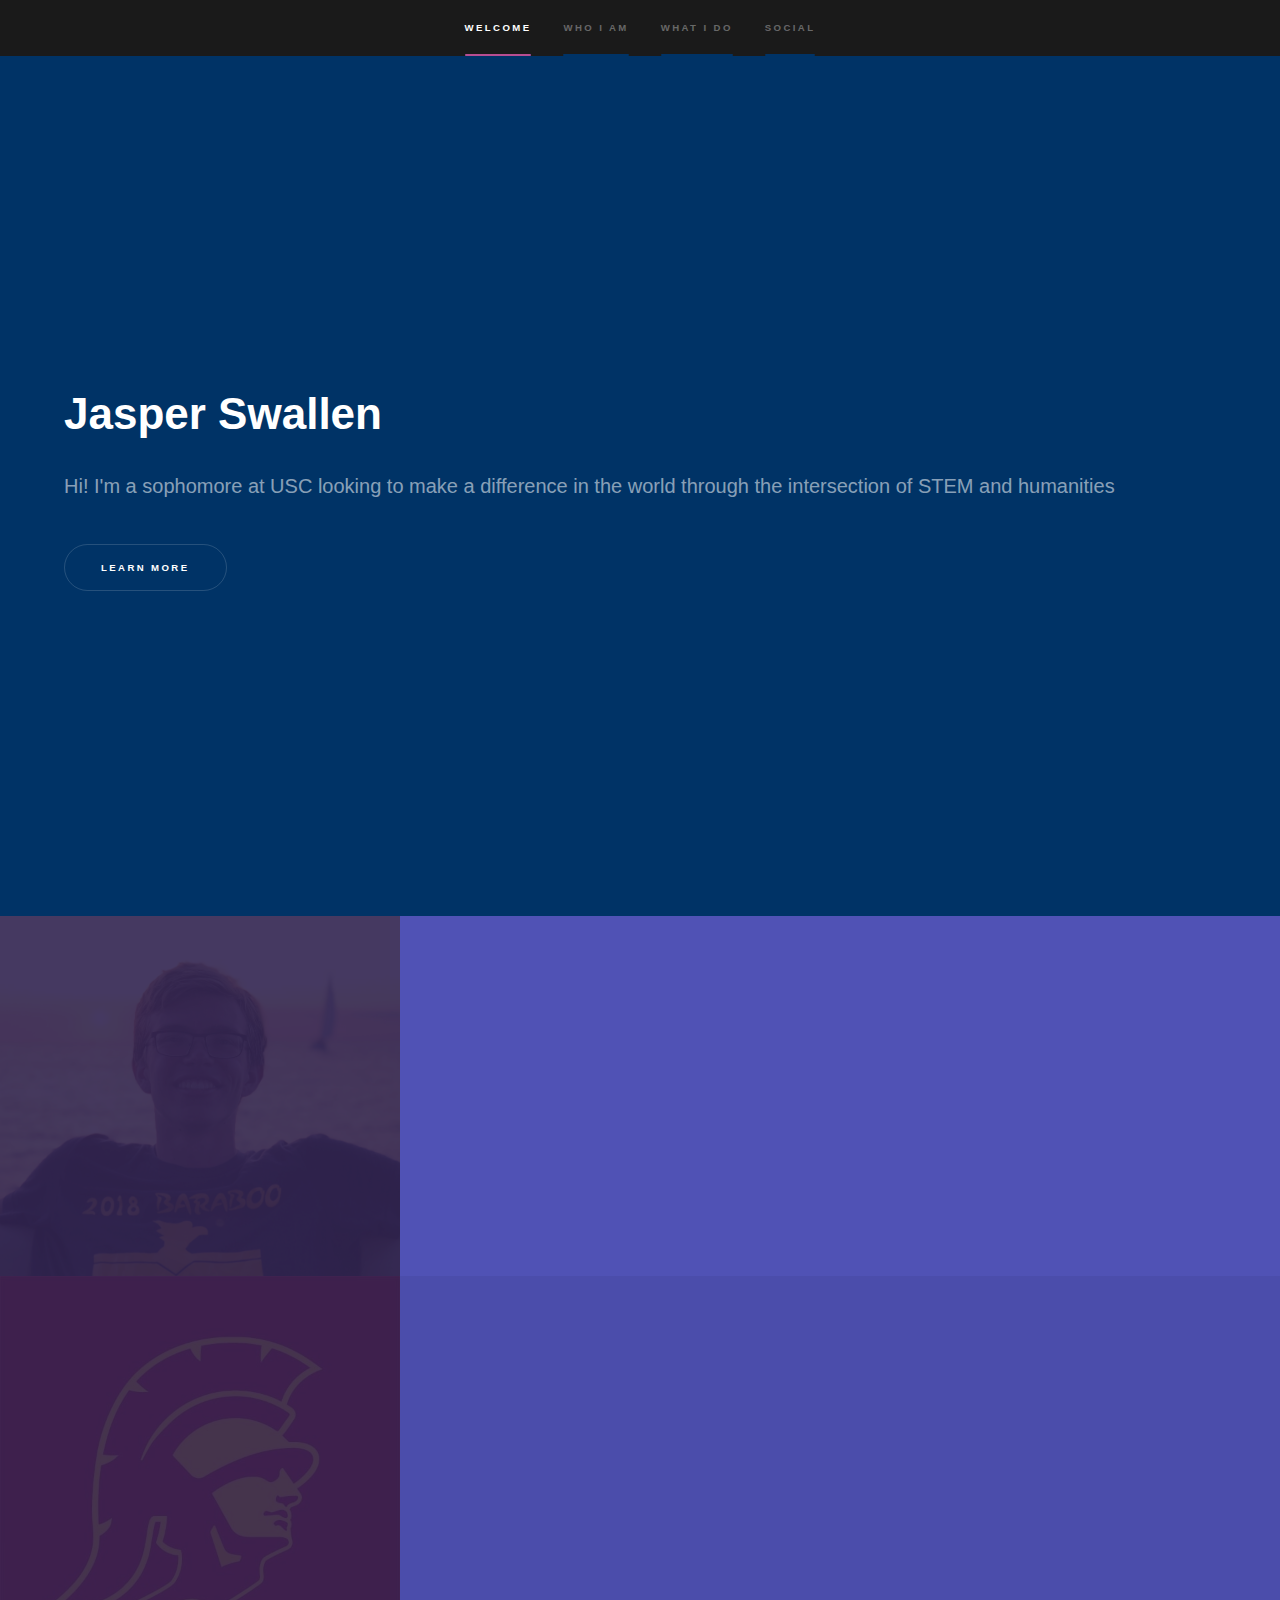
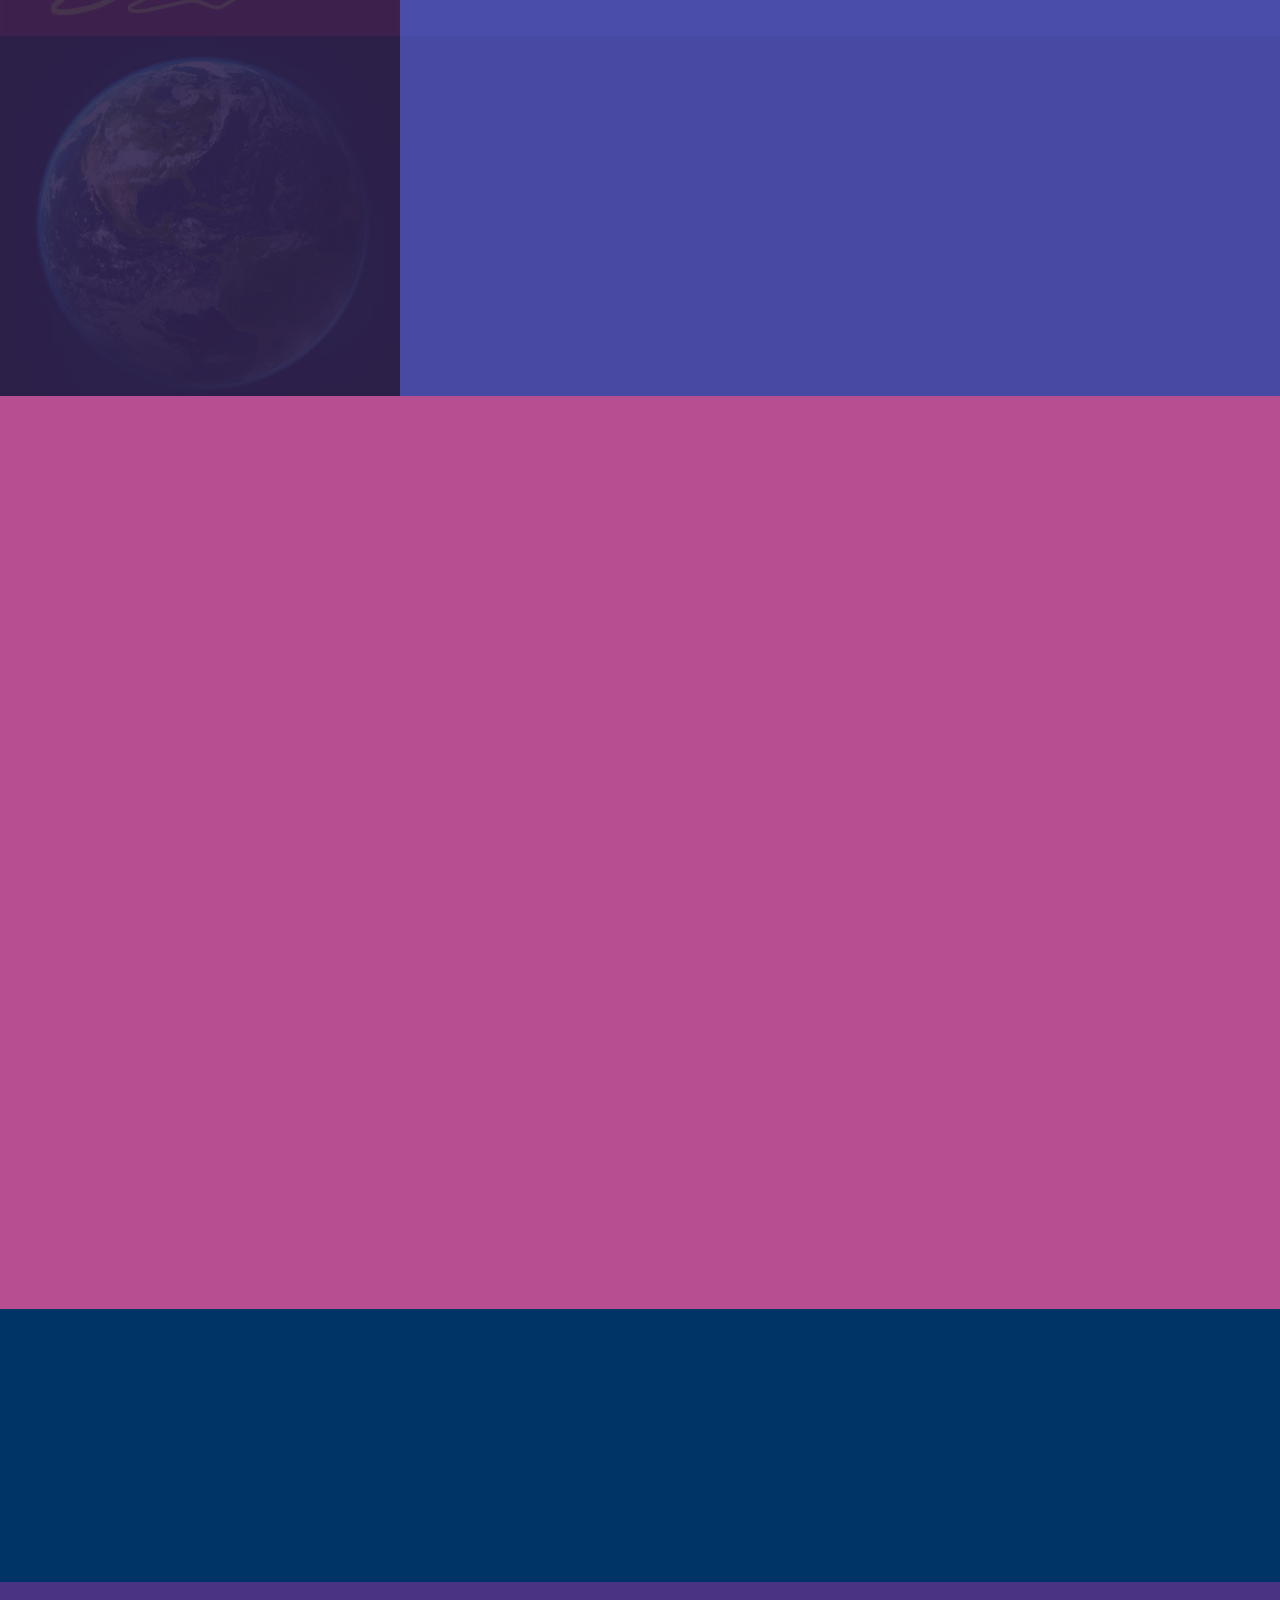
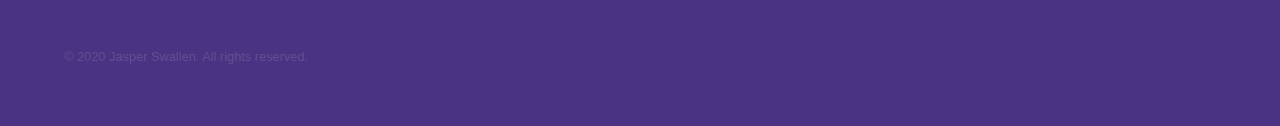
<file: index.html>
<!DOCTYPE HTML>

<html lang="en">

<head>
	<title>Jasper Swallen</title>
	<meta charset="utf-8" />
	<meta name="viewport" content="width=device-width, initial-scale=1, user-scalable=no" />
	<link rel="stylesheet" href="assets/css/main.css" />
	<noscript>
		<link rel="stylesheet" href="assets/css/noscript.css" />
	</noscript>
</head>

<body class="is-preload">

	<!-- Sidebar -->
	<section id="sidebar">
		<div class="inner">
			<nav>
				<ul>
					<li><a href="#intro">Welcome</a></li>
					<li><a href="#one">Who I Am</a></li>
					<li><a href="#two">What I Do</a></li>
					<li><a href="#three">Social</a></li>
				</ul>
			</nav>
		</div>
	</section>

	<!-- Wrapper -->
	<div id="wrapper">

		<!-- Intro -->
		<section id="intro" class="wrapper style1 fullscreen fade-up">
			<div class="inner">
				<h1>Jasper Swallen</h1>
				<p>Hi! I'm a sophomore at USC looking to make a difference in the world through the intersection of STEM
					and humanities</p>
				<ul class="actions">
					<li><a href="#one" class="button scrolly">Learn more</a></li>
				</ul>
			</div>
		</section>

		<!-- Who I Am -->
		<section id="one" class="wrapper style2 spotlights">
			<section>
				<a href="./growing-up/" class="image"><img src="images/profilepic.jpg" alt="Profile Picture"
						data-position="center center" /></a>
				<div class="content">
					<div class="inner">
						<h2>From Wisconsin</h2>
						<p>I was born and raised in beautiful rural Wisconsin. In high school, I was active in a wide
							variety of clubs.</p>
						<ul class="actions">
							<li><a href="./growing-up/" class="button">Learn more</a></li>
						</ul>
					</div>
				</div>
			</section>
			<section>
				<a href="./college/" class="image"><img src="images/trojan.jpg" alt="USC Trojan"
						data-position="top center" /></a>
				<div class="content">
					<div class="inner">
						<h2>To Los Angeles</h2>
						<p>I am currently a sophomore at the University of Southern California, studying to get my B.S.
							in Physics and Computer Science.</p>
						<ul class="actions">
							<li><a href="./college/" class="button">Learn more</a></li>
						</ul>
					</div>
				</div>
			</section>
			<section>
				<a href="./plans/" class="image"><img src="images/world.jpg" alt="The World"
						data-position="25% 25%" /></a>
				<div class="content">
					<div class="inner">
						<h2>And Beyond</h2>
						<p>While I do not know for certain what I will do with my life, I am certainly interested in a
							variety of (what I think are) interesting possibilities.</p>
						<ul class="actions">
							<li><a href="./plans/" class="button">Learn more</a></li>
						</ul>
					</div>
				</div>
			</section>
		</section>

		<!-- What I Do -->
		<section id="two" class="wrapper style3 fade-up">
			<div class="inner">
				<h2>What I do</h2>
				<p>As a Physics and CS major, I balance the pure science of Physics with the practical uses of Computer
					Science</p>
				<div class="features">
					<section>
						<span class="icon major fa-code"></span>
						<h3>Computer Science</h3>
						<p>As a second year student, I have used coding in and out of the classroom. In school, I have
							primarily used C++. I have also participated in Hackathons (React.js, Node.js, Data
							Manipulation, etc.), developed iOS tweaks (Objective C and Logos), and made personal
							projects (C++/Python). I have also coded extensively for <a href="http://www.uscrpl.com/" target="_blank">USC RPL</a>'s simulator.</p>
					</section>
					<section>
						<span class="icon major fa-handshake-o"></span>
						<h3>Social</h3>
						<p>I am a firm believer that everyone can make a difference in the world, and I try to exemplify
							that. In high school, I was a founder of a club that raised $150,000+ to build a memorial to
							WWI veterans. Now that I am in college, I am attempting to bridge the gap between social
							issues &amp; technology and science.</p>
					</section>
					<section>
						<span class="icon major fa-rocket"></span>
						<h3>Physics</h3>
						<p>As a physics and computer science major, I am gaining invaluable lab and theoretical skills
							that apply to many facets of my life. Physics will expose me to more theoretical and literal
							issues, while computer science provides a framework to solving these issues.</p>
					</section>
					<section>
						<span class="icon major fa-pencil-square-o"></span>
						<h3>Writing</h3>
						<p>While most STEM majors are focusing exclusively on STEM classes, I'm also writing. Since I'm
							in
							Thematic Option, I have to balance a rigorous STEM courseload with difficult writing-based
							classes.</p>
					</section>
				</div>
				<ul class="actions">
					<li><a href="./gitfolio/" class="button">My Github</a></li>
				</ul>
			</div>
		</section>

		<!-- Contact -->
		<section id="three" class="wrapper style1 fade-up">
			<div class="inner">
				<h2>Get in touch</h2>
				<p>You can contact me through any of the following platforms:</p>
				<div class="inner">
					<section>
						<ul class="contact">
							<li>
								<ul class="icons">
									<li><a href="https://twitter.com/JasperSwallen" target="_blank"
											class="fa-twitter"><span class="label">Twitter</span></a></li>
									<li><a href="https://facebook.com/jasper.swallen" target="_blank"
											class="fa-facebook"><span class="label">Facebook</span></a></li>
									<li><a href="https://github.com/jasperswallen" target="_blank"
											class="fa-github"><span class="label">GitHub</span></a></li>
									<li><a href="https://instagram.com/jasperswallen" target="_blank"
											class="fa-instagram"><span class="label">Instagram</span></a></li>
									<li><a href="https://www.linkedin.com/in/jasperswallen/" target="_blank"
											class="fa-linkedin"><span class="label">LinkedIn</span></a></li>
								</ul>
							</li>
						</ul>
					</section>
				</div>
			</div>
		</section>

	</div>

	<!-- Footer -->
	<footer id="footer" class="wrapper style1-alt">
		<div class="inner">
			<ul class="menu">
				<li>&copy; 2020 Jasper Swallen. All rights reserved.</li>
			</ul>
		</div>
	</footer>

	<!-- Scripts -->
	<script src="assets/js/jquery.min.js"></script>
	<script src="assets/js/jquery.scrollex.min.js"></script>
	<script src="assets/js/jquery.scrolly.min.js"></script>
	<script src="assets/js/browser.min.js"></script>
	<script src="assets/js/breakpoints.min.js"></script>
	<script src="assets/js/util.js"></script>
	<script src="assets/js/main.js"></script>

</body>

</html>
</file>
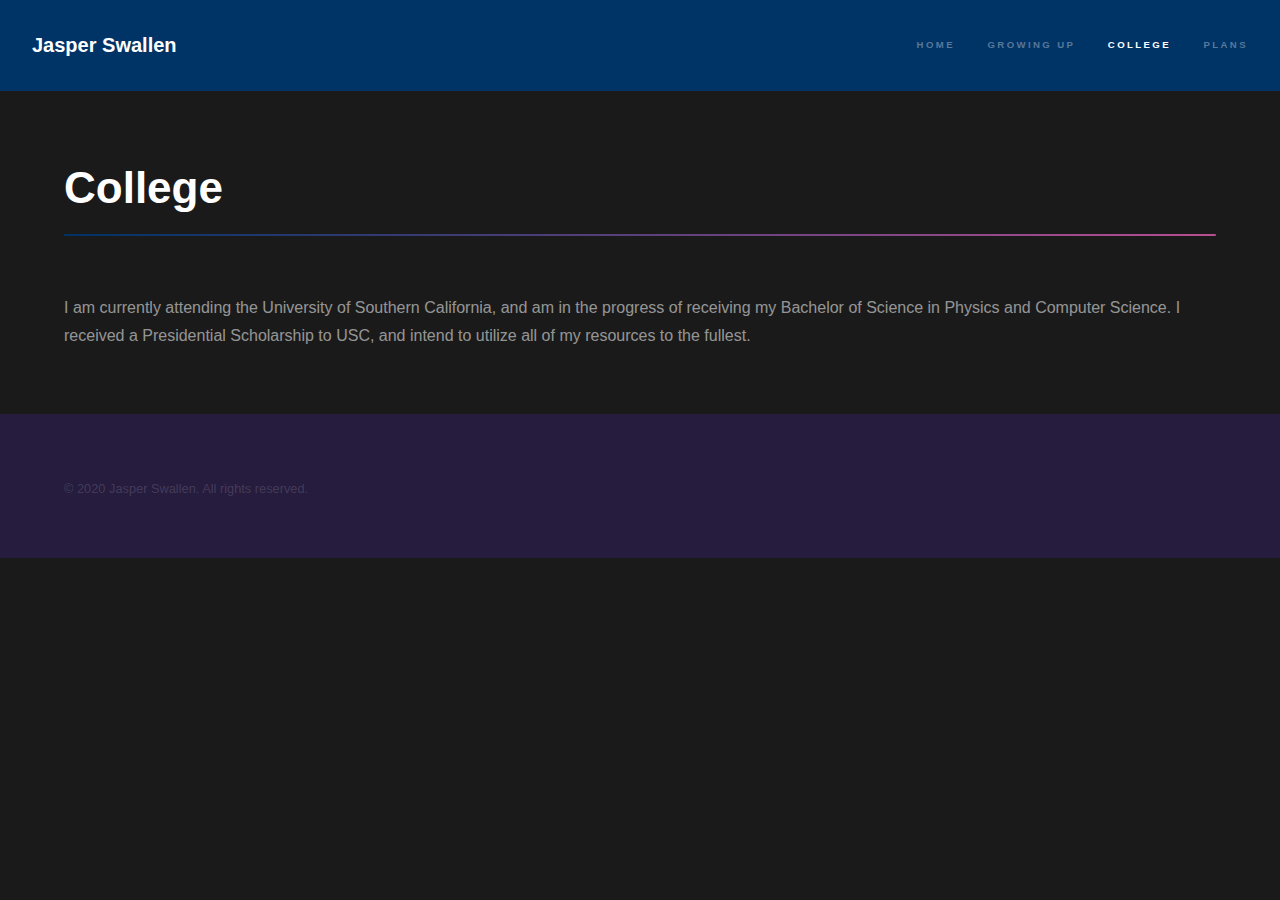
<file: college/index.html>
<!DOCTYPE HTML>

<html>

<head>
	<title>College | Jasper Swallen</title>
	<meta charset="utf-8" />
	<meta name="viewport" content="width=device-width, initial-scale=1, user-scalable=no" />
	<link rel="stylesheet" href="../assets/css/main.css" />
	<noscript>
		<link rel="stylesheet" href="../assets/css/noscript.css" />
	</noscript>
</head>

<body class="is-preload">

	<!-- Header -->
	<header id="header">
		<a href="../" class="title">Jasper Swallen</a>
		<nav>
			<ul>
				<li><a href="../">Home</a></li>
				<li><a href="../growing-up/">Growing Up</a></li>
				<li><a href="./" class="active">College</a></li>
				<li><a href="../plans/">Plans</a></li>
			</ul>
		</nav>
	</header>

	<!-- Wrapper -->
	<div id="wrapper">

		<!-- Main -->
		<section id="main" class="wrapper">
			<div class="inner">
				<h1 class="major">College</h1>
				<!-- <span class="image fit"><img src="../images/pic04.jpg" alt="" /></span> -->
				<p>I am currently attending the University of Southern California, and am in the progress of receiving
					my Bachelor of Science in Physics and Computer Science. I received a Presidential Scholarship to
					USC, and intend to utilize all of my resources to the fullest.</p>
			</div>
		</section>

	</div>

	<!-- Footer -->
	<footer id="footer" class="wrapper alt">
		<div class="inner">
			<ul class="menu">
				<li>&copy; 2020 Jasper Swallen. All rights reserved.</li>
			</ul>
		</div>
	</footer>

	<!-- Scripts -->
	<script src="../assets/js/jquery.min.js"></script>
	<script src="../assets/js/jquery.scrollex.min.js"></script>
	<script src="../assets/js/jquery.scrolly.min.js"></script>
	<script src="../assets/js/browser.min.js"></script>
	<script src="../assets/js/breakpoints.min.js"></script>
	<script src="../assets/js/util.js"></script>
	<script src="../assets/js/main.js"></script>

</body>

</html>
</file>
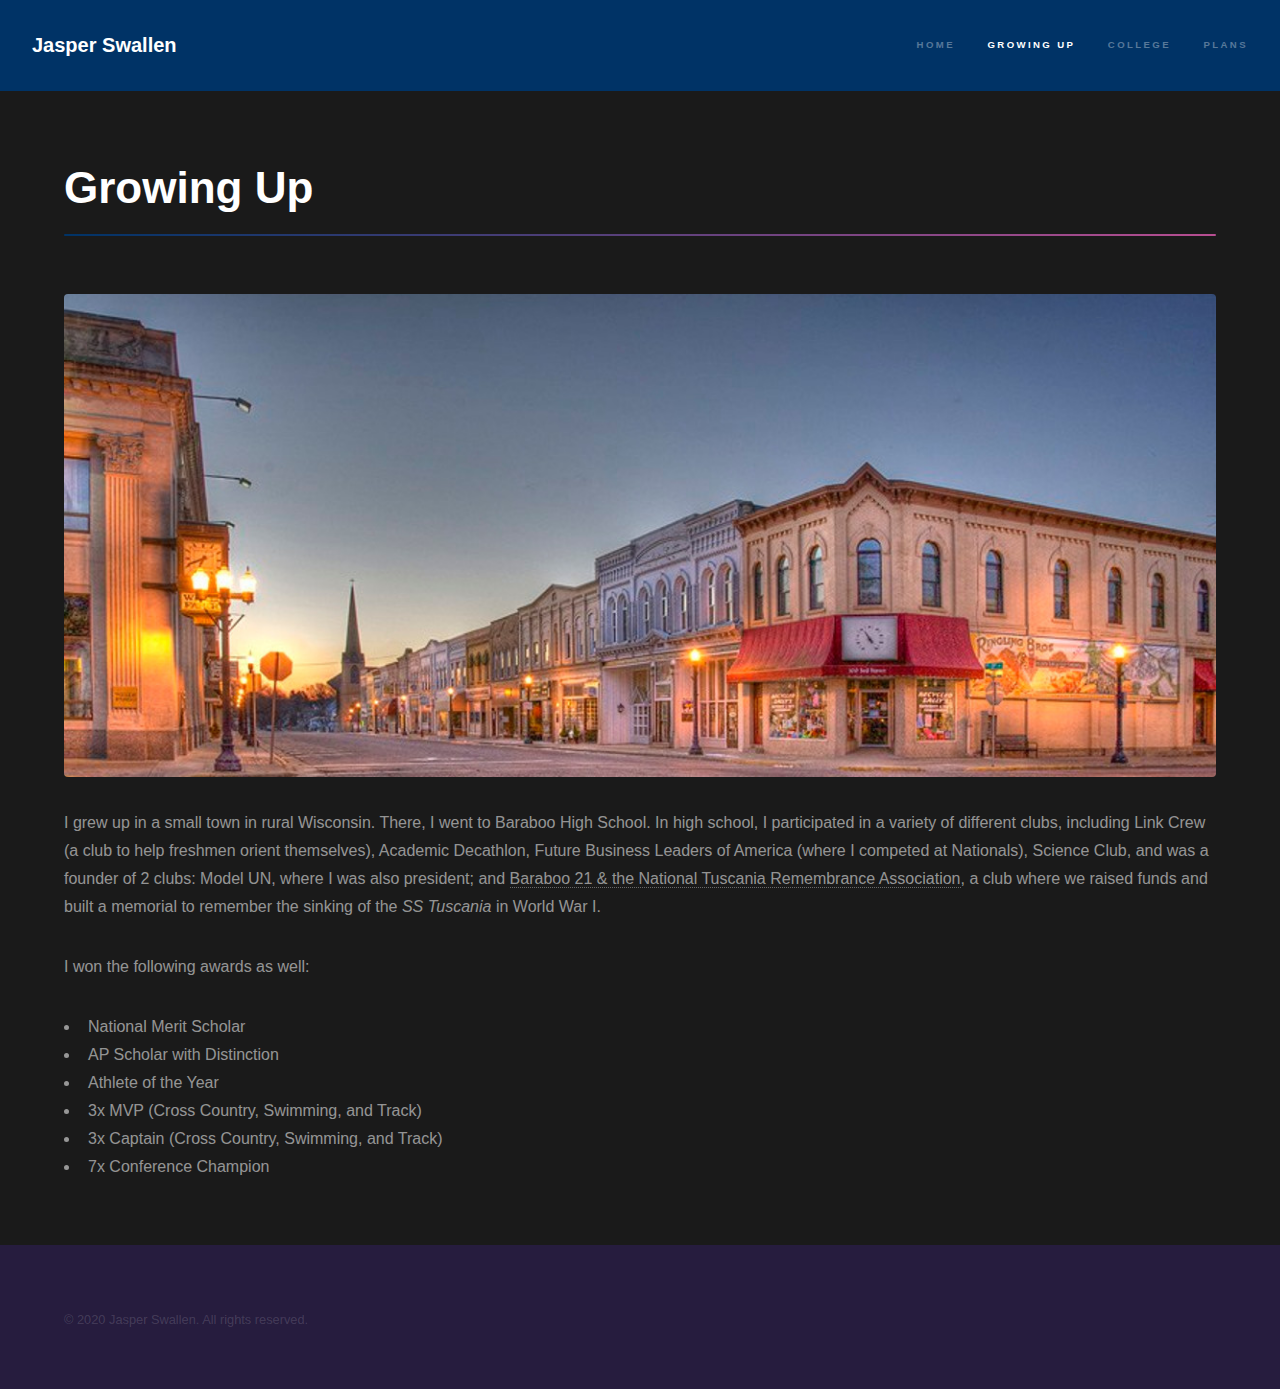
<file: growing-up/index.html>
<!DOCTYPE HTML>

<html>

<head>
	<title>Growing Up | Jasper Swallen</title>
	<meta charset="utf-8" />
	<meta name="viewport" content="width=device-width, initial-scale=1, user-scalable=no" />
	<link rel="stylesheet" href="../assets/css/main.css" />
	<noscript>
		<link rel="stylesheet" href="../assets/css/noscript.css" /></noscript>
</head>

<body class="is-preload">

	<!-- Header -->
	<header id="header">
		<a href="../" class="title">Jasper Swallen</a>
		<nav>
			<ul>
				<li><a href="../">Home</a></li>
				<li><a href="./" class="active">Growing Up</a></li>
				<li><a href="../college/">College</a></li>
				<li><a href="../plans/">Plans</a></li>
			</ul>
		</nav>
	</header>

	<!-- Wrapper -->
	<div id="wrapper">

		<!-- Main -->
		<section id="main" class="wrapper">
			<div class="inner">
				<h1 class="major">Growing Up</h1>
				<span class="image fit"><img
						src="../images/baraboo.jpg"
						alt="" /></span>
				<p>I grew up in a small town in rural Wisconsin. There, I went to Baraboo High School. In high school, I
				participated in a variety of different clubs, including Link Crew (a club to help freshmen orient
				themselves), Academic Decathlon, Future Business Leaders of America (where I competed at Nationals),
				Science Club, and was a founder of 2 clubs: Model UN, where I was also president; and <a
				href="https://tuscaniamemorial.org/" target="_blank">Baraboo 21 &amp; the National Tuscania
				Remembrance Association</a>, a club where we raised funds and built a memorial to remember the sinking of the <i>SS Tuscania</i> in World War I.</p>
				<p>I won the following awards as well:
					<ul>
						<li>National Merit Scholar </li>
						<li>AP Scholar with Distinction</li>
						<li>Athlete of the Year</li>
						<li>3x MVP (Cross Country, Swimming, and Track)</li>
						<li>3x Captain (Cross Country, Swimming, and Track)</li>
						<li>7x Conference Champion</li>
					</ul>
				</p>
			</div>
		</section>

	</div>

	<!-- Footer -->
	<footer id="footer" class="wrapper alt">
		<div class="inner">
			<ul class="menu">
				<li>&copy; 2020 Jasper Swallen. All rights reserved.</li>
			</ul>
		</div>
	</footer>

	<!-- Scripts -->
	<script src="../assets/js/jquery.min.js"></script>
	<script src="../assets/js/jquery.scrollex.min.js"></script>
	<script src="../assets/js/jquery.scrolly.min.js"></script>
	<script src="../assets/js/browser.min.js"></script>
	<script src="../assets/js/breakpoints.min.js"></script>
	<script src="../assets/js/util.js"></script>
	<script src="../assets/js/main.js"></script>

</body>

</html>
</file>
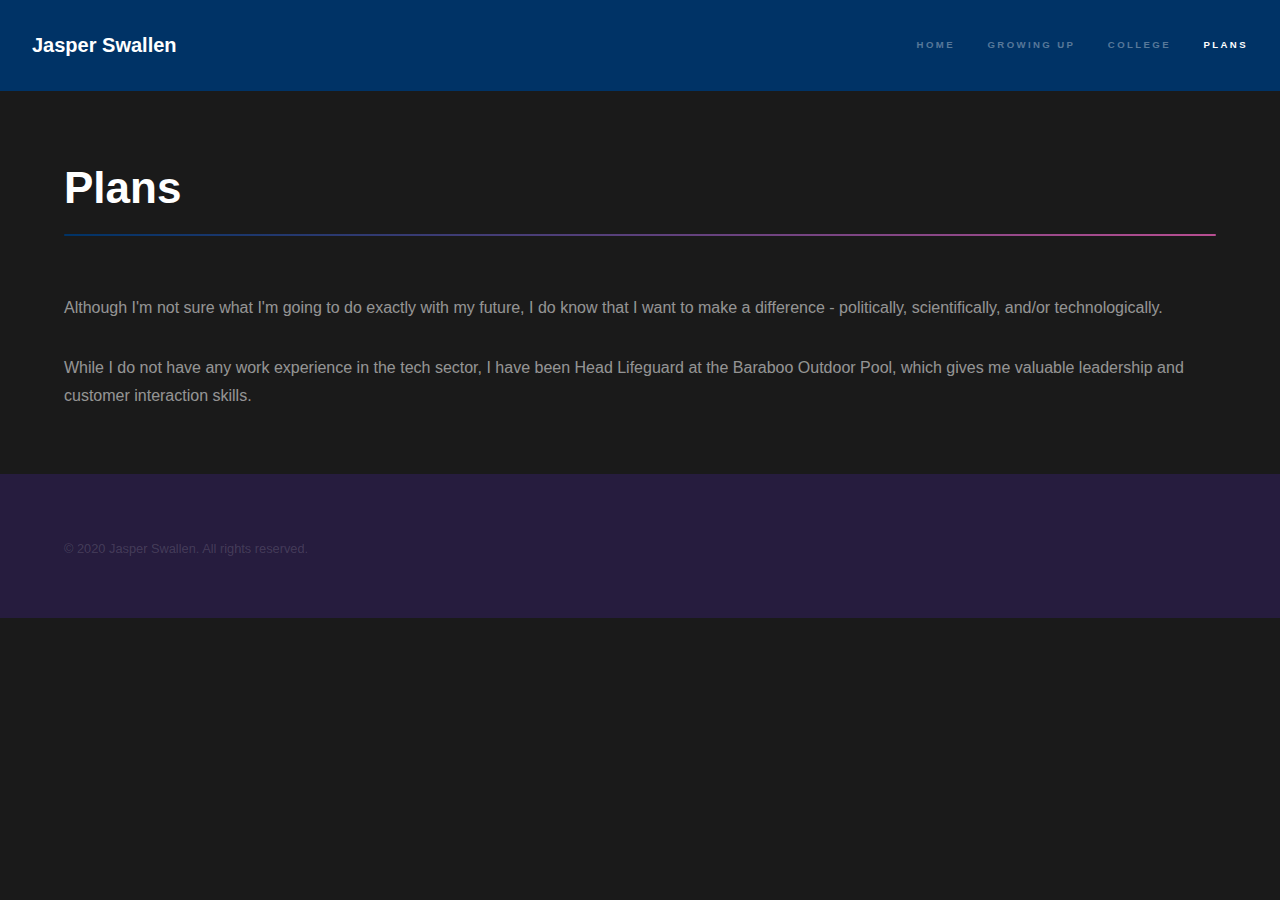
<file: plans/index.html>
<!DOCTYPE HTML>

<html>

<head>
	<title>Plans | Jasper Swallen</title>
	<meta charset="utf-8" />
	<meta name="viewport" content="width=device-width, initial-scale=1, user-scalable=no" />
	<link rel="stylesheet" href="../assets/css/main.css" />
	<noscript>
		<link rel="stylesheet" href="../assets/css/noscript.css" /></noscript>
</head>

<body class="is-preload">

	<!-- Header -->
	<header id="header">
		<a href="../" class="title">Jasper Swallen</a>
		<nav>
			<ul>
				<li><a href="../">Home</a></li>
				<li><a href="../growing-up/">Growing Up</a></li>
				<li><a href="../college">College</a></li>
				<li><a href="./" class="active">Plans</a></li>
			</ul>
		</nav>
	</header>

	<!-- Wrapper -->
	<div id="wrapper">

		<!-- Main -->
		<section id="main" class="wrapper">
			<div class="inner">
				<h1 class="major">Plans</h1>
				<!--<span class="image fit"><img src="../images/pic04.jpg" alt="" /></span>-->
				<p>Although I'm not sure what I'm going to do exactly with my future, I do know that I want to make a
					difference - politically, scientifically, and/or technologically.</p>
				<p>While I do not have any work experience in the tech sector, I have been Head Lifeguard at the Baraboo Outdoor Pool, which gives me valuable leadership and customer interaction skills.</p>
			</div>
		</section>

	</div>

	<!-- Footer -->
	<footer id="footer" class="wrapper alt">
		<div class="inner">
			<ul class="menu">
				<li>&copy; 2020 Jasper Swallen. All rights reserved.</li>
			</ul>
		</div>
	</footer>

	<!-- Scripts -->
	<script src="../assets/js/jquery.min.js"></script>
	<script src="../assets/js/jquery.scrollex.min.js"></script>
	<script src="../assets/js/jquery.scrolly.min.js"></script>
	<script src="../assets/js/browser.min.js"></script>
	<script src="../assets/js/breakpoints.min.js"></script>
	<script src="../assets/js/util.js"></script>
	<script src="../assets/js/main.js"></script>

</body>

</html>
</file>
<file: assets/css/noscript.css>
/* Spotlights */

	.spotlights > section > .image:before {
		opacity: 0 !important;
	}

	.spotlights > section > .content > .inner {
		-moz-transform: none !important;
		-webkit-transform: none !important;
		-ms-transform: none !important;
		transform: none !important;
		opacity: 1 !important;
	}

/* Wrapper */

	.wrapper > .inner {
		opacity: 1 !important;
		-moz-transform: none !important;
		-webkit-transform: none !important;
		-ms-transform: none !important;
		transform: none !important;
	}

/* Sidebar */

	#sidebar > .inner {
		opacity: 1 !important;
	}

	#sidebar nav > ul > li {
		-moz-transform: none !important;
		-webkit-transform: none !important;
		-ms-transform: none !important;
		transform: none !important;
		opacity: 1 !important;
	}
</file>
<file: assets/css/main.css>
@import url(font-awesome.min.css);

html, body, div, span, applet, object,
iframe, h1, h2, h3, h4, h5, h6, p, blockquote,
pre, a, abbr, acronym, address, big, cite,
code, del, dfn, em, img, ins, kbd, q, s, samp,
small, strike, strong, sub, sup, tt, var, b,
u, i, center, dl, dt, dd, ol, ul, li, fieldset,
form, label, legend, table, caption, tbody,
tfoot, thead, tr, th, td, article, aside,
canvas, details, embed, figure, figcaption,
footer, header, hgroup, menu, nav, output, ruby,
section, summary, time, mark, audio, video {
	margin: 0;
	padding: 0;
	border: 0;
	font-size: 100%;
	font: inherit;
	vertical-align: baseline;}

article, aside, details, figcaption, figure,
footer, header, hgroup, menu, nav, section {
	display: block;}

body {
	line-height: 1;
}

ol, ul {
	list-style: none;
}

blockquote, q {
	quotes: none;
}

	blockquote:before, blockquote:after, q:before, q:after {
		content: '';
		content: none;
	}

table {
	border-collapse: collapse;
	border-spacing: 0;
}

body {
	-webkit-text-size-adjust: none;
}

mark {
	background-color: transparent;
	color: inherit;
}

input::-moz-focus-inner {
	border: 0;
	padding: 0;
}

input, select, textarea {
	-moz-appearance: none;
	-webkit-appearance: none;
	-ms-appearance: none;
	appearance: none;
}

/* Basic */

	@-ms-viewport {
		width: device-width;
	}

	body {
		-ms-overflow-style: scrollbar;
	}

	@media screen and (max-width: 480px) {

		html, body {
			min-width: 320px;
		}

	}

	html {
		box-sizing: border-box;
	}

	*, *:before, *:after {
		box-sizing: inherit;
	}

	body {
		background: #1a1a1a;
	}
	/* original #312450 */

		body.is-preload *, body.is-preload *:before, body.is-preload *:after {
			-moz-animation: none !important;
			-webkit-animation: none !important;
			-ms-animation: none !important;
			animation: none !important;
			-moz-transition: none !important;
			-webkit-transition: none !important;
			-ms-transition: none !important;
			transition: none !important;
		}

/* Type */

	body, input, select, textarea {
		color: rgba(255, 255, 255, 0.55);
		font-family: Arial, Helvetica, sans-serif;
		font-size: 16.5pt;
		font-weight: normal;
		line-height: 1.75;
	}

		@media screen and (max-width: 1680px) {

			body, input, select, textarea {
				font-size: 13pt;
			}

		}

		@media screen and (max-width: 1280px) {

			body, input, select, textarea {
				font-size: 12pt;
			}

		}

		@media screen and (max-width: 360px) {

			body, input, select, textarea {
				font-size: 11pt;
			}

		}

	a {
		-moz-transition: color 0.2s ease, border-bottom-color 0.2s ease;
		-webkit-transition: color 0.2s ease, border-bottom-color 0.2s ease;
		-ms-transition: color 0.2s ease, border-bottom-color 0.2s ease;
		transition: color 0.2s ease, border-bottom-color 0.2s ease;
		border-bottom: dotted 1px rgba(255, 255, 255, 0.35);
		color: inherit;
		text-decoration: none;
	}

		a:hover {
			border-bottom-color: transparent;
			color: #ffffff;
		}

	strong, b {
		color: #ffffff;
		font-weight: bold;
	}

	em, i {
		font-style: italic;
	}

	p {
		margin: 0 0 2em 0;
	}

	h1, h2, h3, h4, h5, h6 {
		color: #ffffff;
		font-weight: bold;
		line-height: 1.5;
		margin: 0 0 0.5em 0;
	}

		h1 a, h2 a, h3 a, h4 a, h5 a, h6 a {
			color: inherit;
			text-decoration: none;
		}

	h1 {
		font-size: 2.75em;
	}

		h1.major {
			margin: 0 0 1.3em 0;
			position: relative;
			padding-bottom: 0.35em;
		}

			h1.major:after {
				background-image: -moz-linear-gradient(to right, #003366, #b74e91);
				background-image: -webkit-linear-gradient(to right, #003366, #b74e91);
				background-image: -ms-linear-gradient(to right, #003366, #b74e91);
				background-image: linear-gradient(to right, #003366, #b74e91);
				-moz-transition: max-width 0.2s ease;
				-webkit-transition: max-width 0.2s ease;
				-ms-transition: max-width 0.2s ease;
				transition: max-width 0.2s ease;
				border-radius: 0.2em;
				bottom: 0;
				content: '';
				height: 0.05em;
				position: absolute;
				right: 0;
				width: 100%;
			}

	h2 {
		font-size: 1.75em;
	}

	h3 {
		font-size: 1.1em;
	}

	h4 {
		font-size: 1em;
	}

	h5 {
		font-size: 0.8em;
	}

	h6 {
		font-size: 0.6em;
	}

	@media screen and (max-width: 736px) {

		h1 {
			font-size: 2em;
		}

		h2 {
			font-size: 1.25em;
		}

		h3 {
			font-size: 1em;
		}

		h4 {
			font-size: 0.8em;
		}

		h5 {
			font-size: 0.6em;
		}

		h6 {
			font-size: 0.6em;
		}

	}

	sub {
		font-size: 0.8em;
		position: relative;
		top: 0.5em;
	}

	sup {
		font-size: 0.8em;
		position: relative;
		top: -0.5em;
	}

	blockquote {
		border-left: solid 4px rgba(255, 255, 255, 0.15);
		font-style: italic;
		margin: 0 0 2em 0;
		padding: 0.5em 0 0.5em 2em;
	}

	code {
		background: rgba(255, 255, 255, 0.05);
		border-radius: 0.25em;
		border: solid 1px rgba(255, 255, 255, 0.15);
		font-family: "Courier New", monospace;
		font-size: 0.9em;
		margin: 0 0.25em;
		padding: 0.25em 0.65em;
	}

	pre {
		-webkit-overflow-scrolling: touch;
		font-family: "Courier New", monospace;
		font-size: 0.9em;
		margin: 0 0 2em 0;
	}

		pre code {
			display: block;
			line-height: 1.75em;
			padding: 1em 1.5em;
			overflow-x: auto;
		}

	hr {
		border: 0;
		border-bottom: solid 1px rgba(255, 255, 255, 0.15);
		margin: 2em 0;
	}

		hr.major {
			margin: 3em 0;
		}

	.align-left {
		text-align: left;
	}

	.align-center {
		text-align: center;
	}

	.align-right {
		text-align: right;
	}

/* Row */

	.row {
		display: flex;
		flex-wrap: wrap;
		box-sizing: border-box;
		align-items: stretch;
	}

		.row > * {
			box-sizing: border-box;
		}

		.row.gtr-uniform > * > :last-child {
			margin-bottom: 0;
		}

		.row.aln-left {
			justify-content: flex-start;
		}

		.row.aln-center {
			justify-content: center;
		}

		.row.aln-right {
			justify-content: flex-end;
		}

		.row.aln-top {
			align-items: flex-start;
		}

		.row.aln-middle {
			align-items: center;
		}

		.row.aln-bottom {
			align-items: flex-end;
		}

		.row > .imp {
			order: -1;
		}

		.row > .col-1 {
			width: 8.3333333333%;
		}

		.row > .off-1 {
			margin-left: 8.3333333333%;
		}

		.row > .col-2 {
			width: 16.6666666667%;
		}

		.row > .off-2 {
			margin-left: 16.6666666667%;
		}

		.row > .col-3 {
			width: 25%;
		}

		.row > .off-3 {
			margin-left: 25%;
		}

		.row > .col-4 {
			width: 33.3333333333%;
		}

		.row > .off-4 {
			margin-left: 33.3333333333%;
		}

		.row > .col-5 {
			width: 41.6666666667%;
		}

		.row > .off-5 {
			margin-left: 41.6666666667%;
		}

		.row > .col-6 {
			width: 50%;
		}

		.row > .off-6 {
			margin-left: 50%;
		}

		.row > .col-7 {
			width: 58.3333333333%;
		}

		.row > .off-7 {
			margin-left: 58.3333333333%;
		}

		.row > .col-8 {
			width: 66.6666666667%;
		}

		.row > .off-8 {
			margin-left: 66.6666666667%;
		}

		.row > .col-9 {
			width: 75%;
		}

		.row > .off-9 {
			margin-left: 75%;
		}

		.row > .col-10 {
			width: 83.3333333333%;
		}

		.row > .off-10 {
			margin-left: 83.3333333333%;
		}

		.row > .col-11 {
			width: 91.6666666667%;
		}

		.row > .off-11 {
			margin-left: 91.6666666667%;
		}

		.row > .col-12 {
			width: 100%;
		}

		.row > .off-12 {
			margin-left: 100%;
		}

		.row.gtr-0 {
			margin-top: 0;
			margin-left: 0em;
		}

			.row.gtr-0 > * {
				padding: 0 0 0 0em;
			}

			.row.gtr-0.gtr-uniform {
				margin-top: 0em;
			}

				.row.gtr-0.gtr-uniform > * {
					padding-top: 0em;
				}

		.row.gtr-25 {
			margin-top: 0;
			margin-left: -0.375em;
		}

			.row.gtr-25 > * {
				padding: 0 0 0 0.375em;
			}

			.row.gtr-25.gtr-uniform {
				margin-top: -0.375em;
			}

				.row.gtr-25.gtr-uniform > * {
					padding-top: 0.375em;
				}

		.row.gtr-50 {
			margin-top: 0;
			margin-left: -0.75em;
		}

			.row.gtr-50 > * {
				padding: 0 0 0 0.75em;
			}

			.row.gtr-50.gtr-uniform {
				margin-top: -0.75em;
			}

				.row.gtr-50.gtr-uniform > * {
					padding-top: 0.75em;
				}

		.row {
			margin-top: 0;
			margin-left: -1.5em;
		}

			.row > * {
				padding: 0 0 0 1.5em;
			}

			.row.gtr-uniform {
				margin-top: -1.5em;
			}

				.row.gtr-uniform > * {
					padding-top: 1.5em;
				}

		.row.gtr-150 {
			margin-top: 0;
			margin-left: -2.25em;
		}

			.row.gtr-150 > * {
				padding: 0 0 0 2.25em;
			}

			.row.gtr-150.gtr-uniform {
				margin-top: -2.25em;
			}

				.row.gtr-150.gtr-uniform > * {
					padding-top: 2.25em;
				}

		.row.gtr-200 {
			margin-top: 0;
			margin-left: -3em;
		}

			.row.gtr-200 > * {
				padding: 0 0 0 3em;
			}

			.row.gtr-200.gtr-uniform {
				margin-top: -3em;
			}

				.row.gtr-200.gtr-uniform > * {
					padding-top: 3em;
				}

		@media screen and (max-width: 1680px) {

			.row {
				display: flex;
				flex-wrap: wrap;
				box-sizing: border-box;
				align-items: stretch;
			}

				.row > * {
					box-sizing: border-box;
				}

				.row.gtr-uniform > * > :last-child {
					margin-bottom: 0;
				}

				.row.aln-left {
					justify-content: flex-start;
				}

				.row.aln-center {
					justify-content: center;
				}

				.row.aln-right {
					justify-content: flex-end;
				}

				.row.aln-top {
					align-items: flex-start;
				}

				.row.aln-middle {
					align-items: center;
				}

				.row.aln-bottom {
					align-items: flex-end;
				}

				.row > .imp-xlarge {
					order: -1;
				}

				.row > .col-1-xlarge {
					width: 8.3333333333%;
				}

				.row > .off-1-xlarge {
					margin-left: 8.3333333333%;
				}

				.row > .col-2-xlarge {
					width: 16.6666666667%;
				}

				.row > .off-2-xlarge {
					margin-left: 16.6666666667%;
				}

				.row > .col-3-xlarge {
					width: 25%;
				}

				.row > .off-3-xlarge {
					margin-left: 25%;
				}

				.row > .col-4-xlarge {
					width: 33.3333333333%;
				}

				.row > .off-4-xlarge {
					margin-left: 33.3333333333%;
				}

				.row > .col-5-xlarge {
					width: 41.6666666667%;
				}

				.row > .off-5-xlarge {
					margin-left: 41.6666666667%;
				}

				.row > .col-6-xlarge {
					width: 50%;
				}

				.row > .off-6-xlarge {
					margin-left: 50%;
				}

				.row > .col-7-xlarge {
					width: 58.3333333333%;
				}

				.row > .off-7-xlarge {
					margin-left: 58.3333333333%;
				}

				.row > .col-8-xlarge {
					width: 66.6666666667%;
				}

				.row > .off-8-xlarge {
					margin-left: 66.6666666667%;
				}

				.row > .col-9-xlarge {
					width: 75%;
				}

				.row > .off-9-xlarge {
					margin-left: 75%;
				}

				.row > .col-10-xlarge {
					width: 83.3333333333%;
				}

				.row > .off-10-xlarge {
					margin-left: 83.3333333333%;
				}

				.row > .col-11-xlarge {
					width: 91.6666666667%;
				}

				.row > .off-11-xlarge {
					margin-left: 91.6666666667%;
				}

				.row > .col-12-xlarge {
					width: 100%;
				}

				.row > .off-12-xlarge {
					margin-left: 100%;
				}

				.row.gtr-0 {
					margin-top: 0;
					margin-left: 0em;
				}

					.row.gtr-0 > * {
						padding: 0 0 0 0em;
					}

					.row.gtr-0.gtr-uniform {
						margin-top: 0em;
					}

						.row.gtr-0.gtr-uniform > * {
							padding-top: 0em;
						}

				.row.gtr-25 {
					margin-top: 0;
					margin-left: -0.375em;
				}

					.row.gtr-25 > * {
						padding: 0 0 0 0.375em;
					}

					.row.gtr-25.gtr-uniform {
						margin-top: -0.375em;
					}

						.row.gtr-25.gtr-uniform > * {
							padding-top: 0.375em;
						}

				.row.gtr-50 {
					margin-top: 0;
					margin-left: -0.75em;
				}

					.row.gtr-50 > * {
						padding: 0 0 0 0.75em;
					}

					.row.gtr-50.gtr-uniform {
						margin-top: -0.75em;
					}

						.row.gtr-50.gtr-uniform > * {
							padding-top: 0.75em;
						}

				.row {
					margin-top: 0;
					margin-left: -1.5em;
				}

					.row > * {
						padding: 0 0 0 1.5em;
					}

					.row.gtr-uniform {
						margin-top: -1.5em;
					}

						.row.gtr-uniform > * {
							padding-top: 1.5em;
						}

				.row.gtr-150 {
					margin-top: 0;
					margin-left: -2.25em;
				}

					.row.gtr-150 > * {
						padding: 0 0 0 2.25em;
					}

					.row.gtr-150.gtr-uniform {
						margin-top: -2.25em;
					}

						.row.gtr-150.gtr-uniform > * {
							padding-top: 2.25em;
						}

				.row.gtr-200 {
					margin-top: 0;
					margin-left: -3em;
				}

					.row.gtr-200 > * {
						padding: 0 0 0 3em;
					}

					.row.gtr-200.gtr-uniform {
						margin-top: -3em;
					}

						.row.gtr-200.gtr-uniform > * {
							padding-top: 3em;
						}

		}

		@media screen and (max-width: 1280px) {

			.row {
				display: flex;
				flex-wrap: wrap;
				box-sizing: border-box;
				align-items: stretch;
			}

				.row > * {
					box-sizing: border-box;
				}

				.row.gtr-uniform > * > :last-child {
					margin-bottom: 0;
				}

				.row.aln-left {
					justify-content: flex-start;
				}

				.row.aln-center {
					justify-content: center;
				}

				.row.aln-right {
					justify-content: flex-end;
				}

				.row.aln-top {
					align-items: flex-start;
				}

				.row.aln-middle {
					align-items: center;
				}

				.row.aln-bottom {
					align-items: flex-end;
				}

				.row > .imp-large {
					order: -1;
				}

				.row > .col-1-large {
					width: 8.3333333333%;
				}

				.row > .off-1-large {
					margin-left: 8.3333333333%;
				}

				.row > .col-2-large {
					width: 16.6666666667%;
				}

				.row > .off-2-large {
					margin-left: 16.6666666667%;
				}

				.row > .col-3-large {
					width: 25%;
				}

				.row > .off-3-large {
					margin-left: 25%;
				}

				.row > .col-4-large {
					width: 33.3333333333%;
				}

				.row > .off-4-large {
					margin-left: 33.3333333333%;
				}

				.row > .col-5-large {
					width: 41.6666666667%;
				}

				.row > .off-5-large {
					margin-left: 41.6666666667%;
				}

				.row > .col-6-large {
					width: 50%;
				}

				.row > .off-6-large {
					margin-left: 50%;
				}

				.row > .col-7-large {
					width: 58.3333333333%;
				}

				.row > .off-7-large {
					margin-left: 58.3333333333%;
				}

				.row > .col-8-large {
					width: 66.6666666667%;
				}

				.row > .off-8-large {
					margin-left: 66.6666666667%;
				}

				.row > .col-9-large {
					width: 75%;
				}

				.row > .off-9-large {
					margin-left: 75%;
				}

				.row > .col-10-large {
					width: 83.3333333333%;
				}

				.row > .off-10-large {
					margin-left: 83.3333333333%;
				}

				.row > .col-11-large {
					width: 91.6666666667%;
				}

				.row > .off-11-large {
					margin-left: 91.6666666667%;
				}

				.row > .col-12-large {
					width: 100%;
				}

				.row > .off-12-large {
					margin-left: 100%;
				}

				.row.gtr-0 {
					margin-top: 0;
					margin-left: 0em;
				}

					.row.gtr-0 > * {
						padding: 0 0 0 0em;
					}

					.row.gtr-0.gtr-uniform {
						margin-top: 0em;
					}

						.row.gtr-0.gtr-uniform > * {
							padding-top: 0em;
						}

				.row.gtr-25 {
					margin-top: 0;
					margin-left: -0.375em;
				}

					.row.gtr-25 > * {
						padding: 0 0 0 0.375em;
					}

					.row.gtr-25.gtr-uniform {
						margin-top: -0.375em;
					}

						.row.gtr-25.gtr-uniform > * {
							padding-top: 0.375em;
						}

				.row.gtr-50 {
					margin-top: 0;
					margin-left: -0.75em;
				}

					.row.gtr-50 > * {
						padding: 0 0 0 0.75em;
					}

					.row.gtr-50.gtr-uniform {
						margin-top: -0.75em;
					}

						.row.gtr-50.gtr-uniform > * {
							padding-top: 0.75em;
						}

				.row {
					margin-top: 0;
					margin-left: -1.5em;
				}

					.row > * {
						padding: 0 0 0 1.5em;
					}

					.row.gtr-uniform {
						margin-top: -1.5em;
					}

						.row.gtr-uniform > * {
							padding-top: 1.5em;
						}

				.row.gtr-150 {
					margin-top: 0;
					margin-left: -2.25em;
				}

					.row.gtr-150 > * {
						padding: 0 0 0 2.25em;
					}

					.row.gtr-150.gtr-uniform {
						margin-top: -2.25em;
					}

						.row.gtr-150.gtr-uniform > * {
							padding-top: 2.25em;
						}

				.row.gtr-200 {
					margin-top: 0;
					margin-left: -3em;
				}

					.row.gtr-200 > * {
						padding: 0 0 0 3em;
					}

					.row.gtr-200.gtr-uniform {
						margin-top: -3em;
					}

						.row.gtr-200.gtr-uniform > * {
							padding-top: 3em;
						}

		}

		@media screen and (max-width: 980px) {

			.row {
				display: flex;
				flex-wrap: wrap;
				box-sizing: border-box;
				align-items: stretch;
			}

				.row > * {
					box-sizing: border-box;
				}

				.row.gtr-uniform > * > :last-child {
					margin-bottom: 0;
				}

				.row.aln-left {
					justify-content: flex-start;
				}

				.row.aln-center {
					justify-content: center;
				}

				.row.aln-right {
					justify-content: flex-end;
				}

				.row.aln-top {
					align-items: flex-start;
				}

				.row.aln-middle {
					align-items: center;
				}

				.row.aln-bottom {
					align-items: flex-end;
				}

				.row > .imp-medium {
					order: -1;
				}

				.row > .col-1-medium {
					width: 8.3333333333%;
				}

				.row > .off-1-medium {
					margin-left: 8.3333333333%;
				}

				.row > .col-2-medium {
					width: 16.6666666667%;
				}

				.row > .off-2-medium {
					margin-left: 16.6666666667%;
				}

				.row > .col-3-medium {
					width: 25%;
				}

				.row > .off-3-medium {
					margin-left: 25%;
				}

				.row > .col-4-medium {
					width: 33.3333333333%;
				}

				.row > .off-4-medium {
					margin-left: 33.3333333333%;
				}

				.row > .col-5-medium {
					width: 41.6666666667%;
				}

				.row > .off-5-medium {
					margin-left: 41.6666666667%;
				}

				.row > .col-6-medium {
					width: 50%;
				}

				.row > .off-6-medium {
					margin-left: 50%;
				}

				.row > .col-7-medium {
					width: 58.3333333333%;
				}

				.row > .off-7-medium {
					margin-left: 58.3333333333%;
				}

				.row > .col-8-medium {
					width: 66.6666666667%;
				}

				.row > .off-8-medium {
					margin-left: 66.6666666667%;
				}

				.row > .col-9-medium {
					width: 75%;
				}

				.row > .off-9-medium {
					margin-left: 75%;
				}

				.row > .col-10-medium {
					width: 83.3333333333%;
				}

				.row > .off-10-medium {
					margin-left: 83.3333333333%;
				}

				.row > .col-11-medium {
					width: 91.6666666667%;
				}

				.row > .off-11-medium {
					margin-left: 91.6666666667%;
				}

				.row > .col-12-medium {
					width: 100%;
				}

				.row > .off-12-medium {
					margin-left: 100%;
				}

				.row.gtr-0 {
					margin-top: 0;
					margin-left: 0em;
				}

					.row.gtr-0 > * {
						padding: 0 0 0 0em;
					}

					.row.gtr-0.gtr-uniform {
						margin-top: 0em;
					}

						.row.gtr-0.gtr-uniform > * {
							padding-top: 0em;
						}

				.row.gtr-25 {
					margin-top: 0;
					margin-left: -0.375em;
				}

					.row.gtr-25 > * {
						padding: 0 0 0 0.375em;
					}

					.row.gtr-25.gtr-uniform {
						margin-top: -0.375em;
					}

						.row.gtr-25.gtr-uniform > * {
							padding-top: 0.375em;
						}

				.row.gtr-50 {
					margin-top: 0;
					margin-left: -0.75em;
				}

					.row.gtr-50 > * {
						padding: 0 0 0 0.75em;
					}

					.row.gtr-50.gtr-uniform {
						margin-top: -0.75em;
					}

						.row.gtr-50.gtr-uniform > * {
							padding-top: 0.75em;
						}

				.row {
					margin-top: 0;
					margin-left: -1.5em;
				}

					.row > * {
						padding: 0 0 0 1.5em;
					}

					.row.gtr-uniform {
						margin-top: -1.5em;
					}

						.row.gtr-uniform > * {
							padding-top: 1.5em;
						}

				.row.gtr-150 {
					margin-top: 0;
					margin-left: -2.25em;
				}

					.row.gtr-150 > * {
						padding: 0 0 0 2.25em;
					}

					.row.gtr-150.gtr-uniform {
						margin-top: -2.25em;
					}

						.row.gtr-150.gtr-uniform > * {
							padding-top: 2.25em;
						}

				.row.gtr-200 {
					margin-top: 0;
					margin-left: -3em;
				}

					.row.gtr-200 > * {
						padding: 0 0 0 3em;
					}

					.row.gtr-200.gtr-uniform {
						margin-top: -3em;
					}

						.row.gtr-200.gtr-uniform > * {
							padding-top: 3em;
						}

		}

		@media screen and (max-width: 736px) {

			.row {
				display: flex;
				flex-wrap: wrap;
				box-sizing: border-box;
				align-items: stretch;
			}

				.row > * {
					box-sizing: border-box;
				}

				.row.gtr-uniform > * > :last-child {
					margin-bottom: 0;
				}

				.row.aln-left {
					justify-content: flex-start;
				}

				.row.aln-center {
					justify-content: center;
				}

				.row.aln-right {
					justify-content: flex-end;
				}

				.row.aln-top {
					align-items: flex-start;
				}

				.row.aln-middle {
					align-items: center;
				}

				.row.aln-bottom {
					align-items: flex-end;
				}

				.row > .imp-small {
					order: -1;
				}

				.row > .col-1-small {
					width: 8.3333333333%;
				}

				.row > .off-1-small {
					margin-left: 8.3333333333%;
				}

				.row > .col-2-small {
					width: 16.6666666667%;
				}

				.row > .off-2-small {
					margin-left: 16.6666666667%;
				}

				.row > .col-3-small {
					width: 25%;
				}

				.row > .off-3-small {
					margin-left: 25%;
				}

				.row > .col-4-small {
					width: 33.3333333333%;
				}

				.row > .off-4-small {
					margin-left: 33.3333333333%;
				}

				.row > .col-5-small {
					width: 41.6666666667%;
				}

				.row > .off-5-small {
					margin-left: 41.6666666667%;
				}

				.row > .col-6-small {
					width: 50%;
				}

				.row > .off-6-small {
					margin-left: 50%;
				}

				.row > .col-7-small {
					width: 58.3333333333%;
				}

				.row > .off-7-small {
					margin-left: 58.3333333333%;
				}

				.row > .col-8-small {
					width: 66.6666666667%;
				}

				.row > .off-8-small {
					margin-left: 66.6666666667%;
				}

				.row > .col-9-small {
					width: 75%;
				}

				.row > .off-9-small {
					margin-left: 75%;
				}

				.row > .col-10-small {
					width: 83.3333333333%;
				}

				.row > .off-10-small {
					margin-left: 83.3333333333%;
				}

				.row > .col-11-small {
					width: 91.6666666667%;
				}

				.row > .off-11-small {
					margin-left: 91.6666666667%;
				}

				.row > .col-12-small {
					width: 100%;
				}

				.row > .off-12-small {
					margin-left: 100%;
				}

				.row.gtr-0 {
					margin-top: 0;
					margin-left: 0em;
				}

					.row.gtr-0 > * {
						padding: 0 0 0 0em;
					}

					.row.gtr-0.gtr-uniform {
						margin-top: 0em;
					}

						.row.gtr-0.gtr-uniform > * {
							padding-top: 0em;
						}

				.row.gtr-25 {
					margin-top: 0;
					margin-left: -0.375em;
				}

					.row.gtr-25 > * {
						padding: 0 0 0 0.375em;
					}

					.row.gtr-25.gtr-uniform {
						margin-top: -0.375em;
					}

						.row.gtr-25.gtr-uniform > * {
							padding-top: 0.375em;
						}

				.row.gtr-50 {
					margin-top: 0;
					margin-left: -0.75em;
				}

					.row.gtr-50 > * {
						padding: 0 0 0 0.75em;
					}

					.row.gtr-50.gtr-uniform {
						margin-top: -0.75em;
					}

						.row.gtr-50.gtr-uniform > * {
							padding-top: 0.75em;
						}

				.row {
					margin-top: 0;
					margin-left: -1.5em;
				}

					.row > * {
						padding: 0 0 0 1.5em;
					}

					.row.gtr-uniform {
						margin-top: -1.5em;
					}

						.row.gtr-uniform > * {
							padding-top: 1.5em;
						}

				.row.gtr-150 {
					margin-top: 0;
					margin-left: -2.25em;
				}

					.row.gtr-150 > * {
						padding: 0 0 0 2.25em;
					}

					.row.gtr-150.gtr-uniform {
						margin-top: -2.25em;
					}

						.row.gtr-150.gtr-uniform > * {
							padding-top: 2.25em;
						}

				.row.gtr-200 {
					margin-top: 0;
					margin-left: -3em;
				}

					.row.gtr-200 > * {
						padding: 0 0 0 3em;
					}

					.row.gtr-200.gtr-uniform {
						margin-top: -3em;
					}

						.row.gtr-200.gtr-uniform > * {
							padding-top: 3em;
						}

		}

		@media screen and (max-width: 480px) {

			.row {
				display: flex;
				flex-wrap: wrap;
				box-sizing: border-box;
				align-items: stretch;
			}

				.row > * {
					box-sizing: border-box;
				}

				.row.gtr-uniform > * > :last-child {
					margin-bottom: 0;
				}

				.row.aln-left {
					justify-content: flex-start;
				}

				.row.aln-center {
					justify-content: center;
				}

				.row.aln-right {
					justify-content: flex-end;
				}

				.row.aln-top {
					align-items: flex-start;
				}

				.row.aln-middle {
					align-items: center;
				}

				.row.aln-bottom {
					align-items: flex-end;
				}

				.row > .imp-xsmall {
					order: -1;
				}

				.row > .col-1-xsmall {
					width: 8.3333333333%;
				}

				.row > .off-1-xsmall {
					margin-left: 8.3333333333%;
				}

				.row > .col-2-xsmall {
					width: 16.6666666667%;
				}

				.row > .off-2-xsmall {
					margin-left: 16.6666666667%;
				}

				.row > .col-3-xsmall {
					width: 25%;
				}

				.row > .off-3-xsmall {
					margin-left: 25%;
				}

				.row > .col-4-xsmall {
					width: 33.3333333333%;
				}

				.row > .off-4-xsmall {
					margin-left: 33.3333333333%;
				}

				.row > .col-5-xsmall {
					width: 41.6666666667%;
				}

				.row > .off-5-xsmall {
					margin-left: 41.6666666667%;
				}

				.row > .col-6-xsmall {
					width: 50%;
				}

				.row > .off-6-xsmall {
					margin-left: 50%;
				}

				.row > .col-7-xsmall {
					width: 58.3333333333%;
				}

				.row > .off-7-xsmall {
					margin-left: 58.3333333333%;
				}

				.row > .col-8-xsmall {
					width: 66.6666666667%;
				}

				.row > .off-8-xsmall {
					margin-left: 66.6666666667%;
				}

				.row > .col-9-xsmall {
					width: 75%;
				}

				.row > .off-9-xsmall {
					margin-left: 75%;
				}

				.row > .col-10-xsmall {
					width: 83.3333333333%;
				}

				.row > .off-10-xsmall {
					margin-left: 83.3333333333%;
				}

				.row > .col-11-xsmall {
					width: 91.6666666667%;
				}

				.row > .off-11-xsmall {
					margin-left: 91.6666666667%;
				}

				.row > .col-12-xsmall {
					width: 100%;
				}

				.row > .off-12-xsmall {
					margin-left: 100%;
				}

				.row.gtr-0 {
					margin-top: 0;
					margin-left: 0em;
				}

					.row.gtr-0 > * {
						padding: 0 0 0 0em;
					}

					.row.gtr-0.gtr-uniform {
						margin-top: 0em;
					}

						.row.gtr-0.gtr-uniform > * {
							padding-top: 0em;
						}

				.row.gtr-25 {
					margin-top: 0;
					margin-left: -0.375em;
				}

					.row.gtr-25 > * {
						padding: 0 0 0 0.375em;
					}

					.row.gtr-25.gtr-uniform {
						margin-top: -0.375em;
					}

						.row.gtr-25.gtr-uniform > * {
							padding-top: 0.375em;
						}

				.row.gtr-50 {
					margin-top: 0;
					margin-left: -0.75em;
				}

					.row.gtr-50 > * {
						padding: 0 0 0 0.75em;
					}

					.row.gtr-50.gtr-uniform {
						margin-top: -0.75em;
					}

						.row.gtr-50.gtr-uniform > * {
							padding-top: 0.75em;
						}

				.row {
					margin-top: 0;
					margin-left: -1.5em;
				}

					.row > * {
						padding: 0 0 0 1.5em;
					}

					.row.gtr-uniform {
						margin-top: -1.5em;
					}

						.row.gtr-uniform > * {
							padding-top: 1.5em;
						}

				.row.gtr-150 {
					margin-top: 0;
					margin-left: -2.25em;
				}

					.row.gtr-150 > * {
						padding: 0 0 0 2.25em;
					}

					.row.gtr-150.gtr-uniform {
						margin-top: -2.25em;
					}

						.row.gtr-150.gtr-uniform > * {
							padding-top: 2.25em;
						}

				.row.gtr-200 {
					margin-top: 0;
					margin-left: -3em;
				}

					.row.gtr-200 > * {
						padding: 0 0 0 3em;
					}

					.row.gtr-200.gtr-uniform {
						margin-top: -3em;
					}

						.row.gtr-200.gtr-uniform > * {
							padding-top: 3em;
						}

		}

/* Box */

	.box {
		border-radius: 0.25em;
		border: solid 1px rgba(255, 255, 255, 0.15);
		margin-bottom: 2em;
		padding: 1.5em;
	}

		.box > :last-child,
		.box > :last-child > :last-child,
		.box > :last-child > :last-child > :last-child {
			margin-bottom: 0;
		}

		.box.alt {
			border: 0;
			border-radius: 0;
			padding: 0;
		}

/* Button */

	input[type="submit"],
	input[type="reset"],
	input[type="button"],
	button,
	.button {
		-moz-appearance: none;
		-webkit-appearance: none;
		-ms-appearance: none;
		appearance: none;
		-moz-transition: border-color 0.2s ease;
		-webkit-transition: border-color 0.2s ease;
		-ms-transition: border-color 0.2s ease;
		transition: border-color 0.2s ease;
		background-color: transparent;
		border: solid 1px !important;
		border-color: rgba(255, 255, 255, 0.15) !important;
		border-radius: 3em;
		color: #ffffff !important;
		cursor: pointer;
		display: inline-block;
		font-size: 0.6em;
		font-weight: bold;
		height: calc(4.75em + 2px);
		letter-spacing: 0.25em;
		line-height: 4.75em;
		outline: 0;
		padding: 0 3.75em;
		position: relative;
		text-align: center;
		text-decoration: none;
		text-transform: uppercase;
		white-space: nowrap;
	}

		input[type="submit"]:after,
		input[type="reset"]:after,
		input[type="button"]:after,
		button:after,
		.button:after {
			-moz-transform: scale(0.25);
			-webkit-transform: scale(0.25);
			-ms-transform: scale(0.25);
			transform: scale(0.25);
			pointer-events: none;
			-moz-transition: opacity 0.2s ease, -moz-transform 0.2s ease;
			-webkit-transition: opacity 0.2s ease, -webkit-transform 0.2s ease;
			-ms-transition: opacity 0.2s ease, -ms-transform 0.2s ease;
			transition: opacity 0.2s ease, transform 0.2s ease;
			background: #ffffff;
			border-radius: 3em;
			content: '';
			height: 100%;
			left: 0;
			opacity: 0;
			position: absolute;
			top: 0;
			width: 100%;
		}

		input[type="submit"].icon:before,
		input[type="reset"].icon:before,
		input[type="button"].icon:before,
		button.icon:before,
		.button.icon:before {
			margin-right: 0.75em;
		}

		input[type="submit"].fit,
		input[type="reset"].fit,
		input[type="button"].fit,
		button.fit,
		.button.fit {
			width: 100%;
		}

		input[type="submit"].small,
		input[type="reset"].small,
		input[type="button"].small,
		button.small,
		.button.small {
			font-size: 0.4em;
		}

		input[type="submit"].large,
		input[type="reset"].large,
		input[type="button"].large,
		button.large,
		.button.large {
			font-size: 0.8em;
		}

		input[type="submit"].primary,
		input[type="reset"].primary,
		input[type="button"].primary,
		button.primary,
		.button.primary {
			background-color: #ffffff;
			color: #333 !important;
		}

			input[type="submit"].primary:after,
			input[type="reset"].primary:after,
			input[type="button"].primary:after,
			button.primary:after,
			.button.primary:after {
				display: none;
			}

		input[type="submit"].disabled, input[type="submit"]:disabled,
		input[type="reset"].disabled,
		input[type="reset"]:disabled,
		input[type="button"].disabled,
		input[type="button"]:disabled,
		button.disabled,
		button:disabled,
		.button.disabled,
		.button:disabled {
			cursor: default;
			opacity: 0.5;
			pointer-events: none;
		}

		input[type="submit"]:hover,
		input[type="reset"]:hover,
		input[type="button"]:hover,
		button:hover,
		.button:hover {
			border-color: rgba(255, 255, 255, 0.55) !important;
		}

			input[type="submit"]:hover:after,
			input[type="reset"]:hover:after,
			input[type="button"]:hover:after,
			button:hover:after,
			.button:hover:after {
				opacity: 0.05;
				-moz-transform: scale(1);
				-webkit-transform: scale(1);
				-ms-transform: scale(1);
				transform: scale(1);
			}

			input[type="submit"]:hover:active,
			input[type="reset"]:hover:active,
			input[type="button"]:hover:active,
			button:hover:active,
			.button:hover:active {
				border-color: #ffffff !important;
			}

				input[type="submit"]:hover:active:after,
				input[type="reset"]:hover:active:after,
				input[type="button"]:hover:active:after,
				button:hover:active:after,
				.button:hover:active:after {
					opacity: 0.1;
				}

/* Features */

	.features {
		display: -moz-flex;
		display: -webkit-flex;
		display: -ms-flex;
		display: flex;
		-moz-flex-wrap: wrap;
		-webkit-flex-wrap: wrap;
		-ms-flex-wrap: wrap;
		flex-wrap: wrap;
		border-radius: 0.25em;
		border: solid 1px rgba(255, 255, 255, 0.15);
		background: rgba(255, 255, 255, 0.05);
		margin: 0 0 2em 0;
	}

		.features section {
			padding: 3.5em 3em 1em 7em ;
			width: 50%;
			border-top: solid 1px rgba(255, 255, 255, 0.15);
			position: relative;
		}

			.features section:nth-child(-n + 2) {
				border-top-width: 0;
			}

			.features section:nth-child(2n) {
				border-left: solid 1px rgba(255, 255, 255, 0.15);
			}

			.features section .icon {
				-moz-transition: opacity 0.5s ease, -moz-transform 0.5s ease;
				-webkit-transition: opacity 0.5s ease, -webkit-transform 0.5s ease;
				-ms-transition: opacity 0.5s ease, -ms-transform 0.5s ease;
				transition: opacity 0.5s ease, transform 0.5s ease;
				-moz-transition-delay: 1s;
				-webkit-transition-delay: 1s;
				-ms-transition-delay: 1s;
				transition-delay: 1s;
				-moz-transform: scale(1);
				-webkit-transform: scale(1);
				-ms-transform: scale(1);
				transform: scale(1);
				position: absolute;
				left: 3em;
				top: 3em;
				opacity: 1;
			}

			.features section:nth-child(1) .icon {
				-moz-transition-delay: 0.15s;
				-webkit-transition-delay: 0.15s;
				-ms-transition-delay: 0.15s;
				transition-delay: 0.15s;
			}

			.features section:nth-child(2) .icon {
				-moz-transition-delay: 0.3s;
				-webkit-transition-delay: 0.3s;
				-ms-transition-delay: 0.3s;
				transition-delay: 0.3s;
			}

			.features section:nth-child(3) .icon {
				-moz-transition-delay: 0.45s;
				-webkit-transition-delay: 0.45s;
				-ms-transition-delay: 0.45s;
				transition-delay: 0.45s;
			}

			.features section:nth-child(4) .icon {
				-moz-transition-delay: 0.6s;
				-webkit-transition-delay: 0.6s;
				-ms-transition-delay: 0.6s;
				transition-delay: 0.6s;
			}

			.features section:nth-child(5) .icon {
				-moz-transition-delay: 0.75s;
				-webkit-transition-delay: 0.75s;
				-ms-transition-delay: 0.75s;
				transition-delay: 0.75s;
			}

			.features section:nth-child(6) .icon {
				-moz-transition-delay: 0.9s;
				-webkit-transition-delay: 0.9s;
				-ms-transition-delay: 0.9s;
				transition-delay: 0.9s;
			}

			.features section:nth-child(7) .icon {
				-moz-transition-delay: 1.05s;
				-webkit-transition-delay: 1.05s;
				-ms-transition-delay: 1.05s;
				transition-delay: 1.05s;
			}

			.features section:nth-child(8) .icon {
				-moz-transition-delay: 1.2s;
				-webkit-transition-delay: 1.2s;
				-ms-transition-delay: 1.2s;
				transition-delay: 1.2s;
			}

			.features section:nth-child(9) .icon {
				-moz-transition-delay: 1.35s;
				-webkit-transition-delay: 1.35s;
				-ms-transition-delay: 1.35s;
				transition-delay: 1.35s;
			}

			.features section:nth-child(10) .icon {
				-moz-transition-delay: 1.5s;
				-webkit-transition-delay: 1.5s;
				-ms-transition-delay: 1.5s;
				transition-delay: 1.5s;
			}

			.features section:nth-child(11) .icon {
				-moz-transition-delay: 1.65s;
				-webkit-transition-delay: 1.65s;
				-ms-transition-delay: 1.65s;
				transition-delay: 1.65s;
			}

			.features section:nth-child(12) .icon {
				-moz-transition-delay: 1.8s;
				-webkit-transition-delay: 1.8s;
				-ms-transition-delay: 1.8s;
				transition-delay: 1.8s;
			}

			.features section:nth-child(13) .icon {
				-moz-transition-delay: 1.95s;
				-webkit-transition-delay: 1.95s;
				-ms-transition-delay: 1.95s;
				transition-delay: 1.95s;
			}

			.features section:nth-child(14) .icon {
				-moz-transition-delay: 2.1s;
				-webkit-transition-delay: 2.1s;
				-ms-transition-delay: 2.1s;
				transition-delay: 2.1s;
			}

			.features section:nth-child(15) .icon {
				-moz-transition-delay: 2.25s;
				-webkit-transition-delay: 2.25s;
				-ms-transition-delay: 2.25s;
				transition-delay: 2.25s;
			}

			.features section:nth-child(16) .icon {
				-moz-transition-delay: 2.4s;
				-webkit-transition-delay: 2.4s;
				-ms-transition-delay: 2.4s;
				transition-delay: 2.4s;
			}

			.features section:nth-child(17) .icon {
				-moz-transition-delay: 2.55s;
				-webkit-transition-delay: 2.55s;
				-ms-transition-delay: 2.55s;
				transition-delay: 2.55s;
			}

			.features section:nth-child(18) .icon {
				-moz-transition-delay: 2.7s;
				-webkit-transition-delay: 2.7s;
				-ms-transition-delay: 2.7s;
				transition-delay: 2.7s;
			}

			.features section:nth-child(19) .icon {
				-moz-transition-delay: 2.85s;
				-webkit-transition-delay: 2.85s;
				-ms-transition-delay: 2.85s;
				transition-delay: 2.85s;
			}

			.features section:nth-child(20) .icon {
				-moz-transition-delay: 3s;
				-webkit-transition-delay: 3s;
				-ms-transition-delay: 3s;
				transition-delay: 3s;
			}

		.features.inactive section .icon {
			-moz-transform: scale(0.5);
			-webkit-transform: scale(0.5);
			-ms-transform: scale(0.5);
			transform: scale(0.5);
			opacity: 0;
		}

		@media screen and (max-width: 980px) {

			.features {
				display: block;
			}

				.features section {
					border-top-width: 1px !important;
					border-left-width: 0 !important;
					width: 100%;
				}

					.features section:first-child {
						border-top-width: 0 !important;
					}

		}

		@media screen and (max-width: 736px) {

			.features section {
				padding: 2.5em 1.5em 0.1em 5.5em ;
			}

				.features section .icon {
					left: 1.5em;
					top: 2em;
				}

		}

		@media screen and (max-width: 480px) {

			.features section {
				padding: 2em 1.5em 0.1em 1.5em ;
			}

				.features section .icon {
					left: 0;
					position: relative;
					top: 0;
				}

		}

/* Form */

	form {
		margin: 0 0 2em 0;
	}

		form > :last-child {
			margin-bottom: 0;
		}

		form > .fields {
			display: -moz-flex;
			display: -webkit-flex;
			display: -ms-flex;
			display: flex;
			-moz-flex-wrap: wrap;
			-webkit-flex-wrap: wrap;
			-ms-flex-wrap: wrap;
			flex-wrap: wrap;
			width: calc(100% + 3em);
			margin: -1.5em 0 2em -1.5em;
		}

			form > .fields > .field {
				-moz-flex-grow: 0;
				-webkit-flex-grow: 0;
				-ms-flex-grow: 0;
				flex-grow: 0;
				-moz-flex-shrink: 0;
				-webkit-flex-shrink: 0;
				-ms-flex-shrink: 0;
				flex-shrink: 0;
				padding: 1.5em 0 0 1.5em;
				width: calc(100% - 1.5em);
			}

				form > .fields > .field.half {
					width: calc(50% - 0.75em);
				}

				form > .fields > .field.third {
					width: calc(100%/3 - 0.5em);
				}

				form > .fields > .field.quarter {
					width: calc(25% - 0.375em);
				}

		@media screen and (max-width: 480px) {

			form > .fields {
				width: calc(100% + 3em);
				margin: -1.5em 0 2em -1.5em;
			}

				form > .fields > .field {
					padding: 1.5em 0 0 1.5em;
					width: calc(100% - 1.5em);
				}

					form > .fields > .field.half {
						width: calc(100% - 1.5em);
					}

					form > .fields > .field.third {
						width: calc(100% - 1.5em);
					}

					form > .fields > .field.quarter {
						width: calc(100% - 1.5em);
					}

		}

	label {
		color: #ffffff;
		font-weight: bold;
		line-height: 1.5;
		margin: 0 0 0.7em 0;
		display: block;
		font-size: 1.1em;
	}

	input[type="text"],
	input[type="password"],
	input[type="email"],
	input[type="tel"],
	select,
	textarea {
		-moz-appearance: none;
		-webkit-appearance: none;
		-ms-appearance: none;
		appearance: none;
		background: rgba(255, 255, 255, 0.05);
		border-radius: 0.25em;
		border: none;
		border: solid 1px rgba(255, 255, 255, 0.15);
		color: inherit;
		display: block;
		outline: 0;
		padding: 0 1em;
		text-decoration: none;
		width: 100%;
	}

		input[type="text"]:invalid,
		input[type="password"]:invalid,
		input[type="email"]:invalid,
		input[type="tel"]:invalid,
		select:invalid,
		textarea:invalid {
			box-shadow: none;
		}

		input[type="text"]:focus,
		input[type="password"]:focus,
		input[type="email"]:focus,
		input[type="tel"]:focus,
		select:focus,
		textarea:focus {
			border-color: #ffffff;
			box-shadow: 0 0 0 1px #ffffff;
		}

	select {
		background-image: url("data:image/svg+xml;charset=utf8,%3Csvg xmlns='http://www.w3.org/2000/svg' width='40' height='40' preserveAspectRatio='none' viewBox='0 0 40 40'%3E%3Cpath d='M9.4,12.3l10.4,10.4l10.4-10.4c0.2-0.2,0.5-0.4,0.9-0.4c0.3,0,0.6,0.1,0.9,0.4l3.3,3.3c0.2,0.2,0.4,0.5,0.4,0.9 c0,0.4-0.1,0.6-0.4,0.9L20.7,31.9c-0.2,0.2-0.5,0.4-0.9,0.4c-0.3,0-0.6-0.1-0.9-0.4L4.3,17.3c-0.2-0.2-0.4-0.5-0.4-0.9 c0-0.4,0.1-0.6,0.4-0.9l3.3-3.3c0.2-0.2,0.5-0.4,0.9-0.4S9.1,12.1,9.4,12.3z' fill='rgba(255, 255, 255, 0.15)' /%3E%3C/svg%3E");
		background-size: 1.25rem;
		background-repeat: no-repeat;
		background-position: calc(100% - 1rem) center;
		height: 2.75em;
		padding-right: 2.75em;
		text-overflow: ellipsis;
	}

		select option {
			color: #ffffff;
			background: #333;
		}

		select:focus::-ms-value {
			background-color: transparent;
		}

		select::-ms-expand {
			display: none;
		}

	input[type="text"],
	input[type="password"],
	input[type="email"],
	select {
		height: 2.75em;
	}

	textarea {
		padding: 0.75em 1em;
	}

		body.is-ie textarea {
			min-height: 10em;
		}

	input[type="checkbox"],
	input[type="radio"] {
		-moz-appearance: none;
		-webkit-appearance: none;
		-ms-appearance: none;
		appearance: none;
		display: block;
		float: left;
		margin-right: -2em;
		opacity: 0;
		width: 1em;
		z-index: -1;
	}

		input[type="checkbox"] + label,
		input[type="radio"] + label {
			text-decoration: none;
			color: rgba(255, 255, 255, 0.55);
			cursor: pointer;
			display: inline-block;
			font-size: 1em;
			font-weight: normal;
			padding-left: 2.4em;
			padding-right: 0.75em;
			position: relative;
		}

			input[type="checkbox"] + label:before,
			input[type="radio"] + label:before {
				-moz-osx-font-smoothing: grayscale;
				-webkit-font-smoothing: antialiased;
				font-family: FontAwesome;
				font-style: normal;
				font-weight: normal;
				text-transform: none !important;
			}

			input[type="checkbox"] + label:before,
			input[type="radio"] + label:before {
				background: rgba(255, 255, 255, 0.05);
				border-radius: 0.25em;
				border: solid 1px rgba(255, 255, 255, 0.15);
				content: '';
				display: inline-block;
				height: 1.65em;
				left: 0;
				line-height: 1.58125em;
				position: absolute;
				text-align: center;
				top: 0;
				width: 1.65em;
			}

		input[type="checkbox"]:checked + label:before,
		input[type="radio"]:checked + label:before {
			background: #ffffff;
			border-color: #ffffff;
			color: #b74e91;
			content: '\f00c';
		}

		input[type="checkbox"]:focus + label:before,
		input[type="radio"]:focus + label:before {
			border-color: #ffffff;
			box-shadow: 0 0 0 1px #ffffff;
		}

	input[type="checkbox"] + label:before {
		border-radius: 0.25em;
	}

	input[type="radio"] + label:before {
		border-radius: 100%;
	}

	::-webkit-input-placeholder {
		color: rgba(255, 255, 255, 0.35) !important;
		opacity: 1.0;
	}

	:-moz-placeholder {
		color: rgba(255, 255, 255, 0.35) !important;
		opacity: 1.0;
	}

	::-moz-placeholder {
		color: rgba(255, 255, 255, 0.35) !important;
		opacity: 1.0;
	}

	:-ms-input-placeholder {
		color: rgba(255, 255, 255, 0.35) !important;
		opacity: 1.0;
	}

/* Icon */

	.icon {
		text-decoration: none;
		border-bottom: none;
		position: relative;
	}

		.icon:before {
			-moz-osx-font-smoothing: grayscale;
			-webkit-font-smoothing: antialiased;
			font-family: FontAwesome;
			font-style: normal;
			font-weight: normal;
			text-transform: none !important;
		}

		.icon > .label {
			display: none;
		}

		.icon.major {
			width: 2.5em;
			height: 2.5em;
			display: block;
			background: #ffffff;
			border-radius: 100%;
			color: #333;
			text-align: center;
			line-height: 2.5em;
			margin: 0 0 1.3em 0;
		}

			.icon.major:before {
				font-size: 1.25em;
			}

				.wrapper.style1 .icon.major:before {
					color: #003366;
				}

				.wrapper.style1-alt .icon.major:before {
					color: #493382;
				}

				.wrapper.style2 .icon.major:before {
					color: #5052b5;
				}

				.wrapper.style2-alt .icon.major:before {
					color: #3e4094;
				}

				.wrapper.style3 .icon.major:before {
					color: #b74e91;
				}

				.wrapper.style3-alt .icon.major:before {
					color: #953d75;
				}

/* Image */

	.image {
		border-radius: 0.25em;
		border: 0;
		display: inline-block;
		position: relative;
	}

		.image img {
			border-radius: 0.25em;
			display: block;
		}

		.image.left, .image.right {
			max-width: 40%;
		}

			.image.left img, .image.right img {
				width: 100%;
			}

		.image.left {
			float: left;
			margin: 0 1.5em 1em 0;
			top: 0.25em;
		}

		.image.right {
			float: right;
			margin: 0 0 1em 1.5em;
			top: 0.25em;
		}

		.image.fit {
			display: block;
			margin: 0 0 2em 0;
			width: 100%;
		}

			.image.fit img {
				width: 100%;
			}

		.image.main {
			display: block;
			margin: 0 0 3em 0;
			width: 100%;
		}

			.image.main img {
				width: 100%;
			}

/* List */

	ol {
		list-style: decimal;
		margin: 0 0 2em 0;
		padding-left: 1.25em;
	}

		ol li {
			padding-left: 0.25em;
		}

	ul {
		list-style: disc;
		margin: 0 0 2em 0;
		padding-left: 1em;
	}

		ul li {
			padding-left: 0.5em;
		}

		ul.alt {
			list-style: none;
			padding-left: 0;
		}

			ul.alt li {
				border-top: solid 1px rgba(255, 255, 255, 0.15);
				padding: 0.5em 0;
			}

				ul.alt li:first-child {
					border-top: 0;
					padding-top: 0;
				}

	dl {
		margin: 0 0 2em 0;
	}

		dl dt {
			display: block;
			font-weight: bold;
			margin: 0 0 1em 0;
		}

		dl dd {
			margin-left: 2em;
		}

/* Actions */

	ul.actions {
		display: -moz-flex;
		display: -webkit-flex;
		display: -ms-flex;
		display: flex;
		cursor: default;
		list-style: none;
		margin-left: -1em;
		padding-left: 0;
	}

		ul.actions li {
			padding: 0 0 0 1em;
			vertical-align: middle;
		}

		ul.actions.special {
			-moz-justify-content: center;
			-webkit-justify-content: center;
			-ms-justify-content: center;
			justify-content: center;
			width: 100%;
			margin-left: 0;
		}

			ul.actions.special li:first-child {
				padding-left: 0;
			}

		ul.actions.stacked {
			-moz-flex-direction: column;
			-webkit-flex-direction: column;
			-ms-flex-direction: column;
			flex-direction: column;
			margin-left: 0;
		}

			ul.actions.stacked li {
				padding: 1.3em 0 0 0;
			}

				ul.actions.stacked li:first-child {
					padding-top: 0;
				}

		ul.actions.fit {
			width: calc(100% + 1em);
		}

			ul.actions.fit li {
				-moz-flex-grow: 1;
				-webkit-flex-grow: 1;
				-ms-flex-grow: 1;
				flex-grow: 1;
				-moz-flex-shrink: 1;
				-webkit-flex-shrink: 1;
				-ms-flex-shrink: 1;
				flex-shrink: 1;
				width: 100%;
			}

				ul.actions.fit li > * {
					width: 100%;
				}

			ul.actions.fit.stacked {
				width: 100%;
			}

		@media screen and (max-width: 480px) {

			ul.actions:not(.fixed) {
				-moz-flex-direction: column;
				-webkit-flex-direction: column;
				-ms-flex-direction: column;
				flex-direction: column;
				margin-left: 0;
				width: 100% !important;
			}

				ul.actions:not(.fixed) li {
					-moz-flex-grow: 1;
					-webkit-flex-grow: 1;
					-ms-flex-grow: 1;
					flex-grow: 1;
					-moz-flex-shrink: 1;
					-webkit-flex-shrink: 1;
					-ms-flex-shrink: 1;
					flex-shrink: 1;
					padding: 1em 0 0 0;
					text-align: center;
					width: 100%;
				}

					ul.actions:not(.fixed) li > * {
						width: 100%;
					}

					ul.actions:not(.fixed) li:first-child {
						padding-top: 0;
					}

					ul.actions:not(.fixed) li input[type="submit"],
					ul.actions:not(.fixed) li input[type="reset"],
					ul.actions:not(.fixed) li input[type="button"],
					ul.actions:not(.fixed) li button,
					ul.actions:not(.fixed) li .button {
						width: 100%;
					}

						ul.actions:not(.fixed) li input[type="submit"].icon:before,
						ul.actions:not(.fixed) li input[type="reset"].icon:before,
						ul.actions:not(.fixed) li input[type="button"].icon:before,
						ul.actions:not(.fixed) li button.icon:before,
						ul.actions:not(.fixed) li .button.icon:before {
							margin-left: -0.5rem;
						}

		}

/* Contact */

	ul.contact {
		list-style: none;
		padding: 0;
	}

		ul.contact > li {
			padding: 0;
			margin: 1.5em 0 0 0;
		}

			ul.contact > li:first-child {
				margin-top: 0;
			}

/* Icons */

	ul.icons {
		cursor: default;
		list-style: none;
		padding-left: 0;
	}

		ul.icons li {
			display: inline-block;
			padding: 0 0.75em 0 0;
		}

			ul.icons li:last-child {
				padding-right: 0;
			}

			ul.icons li > a, ul.icons li > span {
				border: 0;
				text-decoration: none;
			}

				ul.icons li > a:before, ul.icons li > span:before {
					-moz-osx-font-smoothing: grayscale;
					-webkit-font-smoothing: antialiased;
					font-family: FontAwesome;
					font-style: normal;
					font-weight: normal;
					text-transform: none !important;
				}

				ul.icons li > a .label, ul.icons li > span .label {
					display: none;
				}

/* Menu */

	ul.menu {
		list-style: none;
		padding: 0;
	}

		ul.menu > li {
			border-left: solid 1px rgba(255, 255, 255, 0.15);
			display: inline-block;
			line-height: 1;
			margin-left: 1.5em;
			padding: 0 0 0 1.5em;
		}

			ul.menu > li:first-child {
				border-left: 0;
				margin: 0;
				padding-left: 0;
			}

		@media screen and (max-width: 480px) {

			ul.menu > li {
				border-left: 0;
				display: block;
				line-height: inherit;
				margin: 0.5em 0 0 0;
				padding-left: 0;
			}

		}

/* Section/Article */

	section.special, article.special {
		text-align: center;
	}

	header p {
		color: rgba(255, 255, 255, 0.35);
		position: relative;
		margin: 0 0 1.5em 0;
	}

	header h2 + p {
		font-size: 1.25em;
		margin-top: -1em;
		line-height: 1.5em;
	}

	header h3 + p {
		font-size: 1.1em;
		margin-top: -0.8em;
		line-height: 1.5em;
	}

	header h4 + p,
	header h5 + p,
	header h6 + p {
		font-size: 0.9em;
		margin-top: -0.6em;
		line-height: 1.5em;
	}

/* Split */

	.split {
		display: -moz-flex;
		display: -webkit-flex;
		display: -ms-flex;
		display: flex;
	}

		.split > * {
			width: calc(50% - 2.5em);
		}

		.split > :nth-child(2n - 1) {
			padding-right: 2.5em;
			border-right: solid 1px rgba(255, 255, 255, 0.15);
		}

		.split > :nth-child(2n) {
			padding-left: 2.5em;
		}

		.split.style1 > :nth-child(2n - 1) {
			width: calc(66.66666% - 2.5em);
		}

		.split.style1 > :nth-child(2n) {
			width: calc(33.33333% - 2.5em);
		}

		@media screen and (max-width: 1680px) {

			.split > * {
				width: calc(50% - 2em);
			}

			.split > :nth-child(2n - 1) {
				padding-right: 2em;
			}

			.split > :nth-child(2n) {
				padding-left: 2em;
			}

			.split.style1 > :nth-child(2n - 1) {
				width: calc(66.66666% - 2em);
			}

			.split.style1 > :nth-child(2n) {
				width: calc(33.33333% - 2em);
			}

		}

		@media screen and (max-width: 980px) {

			.split {
				display: block;
			}

				.split > * {
					border-top: solid 1px rgba(255, 255, 255, 0.15);
					margin: 4em 0 0 0;
					padding: 4em 0 0 0;
					width: 100% !important;
				}

				.split > :nth-child(2n - 1) {
					border-right: 0;
					padding-right: 0;
				}

				.split > :nth-child(2n) {
					padding-left: 0;
				}

				.split > :first-child {
					border-top: 0;
					margin-top: 0;
					padding-top: 0;
				}

		}

		@media screen and (max-width: 736px) {

			.split > * {
				margin: 3em 0 0 0;
				padding: 3em 0 0 0;
			}

		}

/* Spotlights */

	.spotlights > section {
		display: -moz-flex;
		display: -webkit-flex;
		display: -ms-flex;
		display: flex;
		-moz-flex-direction: row;
		-webkit-flex-direction: row;
		-ms-flex-direction: row;
		flex-direction: row;
		min-height: 22.5em;
	}

		body.is-ie .spotlights > section {
			min-height: 0;
		}

		.spotlights > section > .image {
			background-position: center center;
			background-size: cover;
			border-radius: 0;
			display: block;
			position: relative;
			width: 25em;
		}

			.spotlights > section > .image img {
				border-radius: 0;
				display: block;
			}

			.spotlights > section > .image:before {
				-moz-transition: opacity 1s ease;
				-webkit-transition: opacity 1s ease;
				-ms-transition: opacity 1s ease;
				transition: opacity 1s ease;
				background: rgba(49, 36, 80, 0.9);
				content: '';
				display: block;
				height: 100%;
				left: 0;
				opacity: 0;
				position: absolute;
				top: 0;
				width: 100%;
			}

		.spotlights > section > .content {
			padding: 4em 5em 2em 5em ;
			display: -moz-flex;
			display: -webkit-flex;
			display: -ms-flex;
			display: flex;
			-moz-flex-direction: column;
			-webkit-flex-direction: column;
			-ms-flex-direction: column;
			flex-direction: column;
			-moz-justify-content: center;
			-webkit-justify-content: center;
			-ms-justify-content: center;
			justify-content: center;
			width: 50em;
			-ms-flex: 1;
		}

			.spotlights > section > .content > .inner {
				-moz-transform: translateX(0) translateY(0);
				-webkit-transform: translateX(0) translateY(0);
				-ms-transform: translateX(0) translateY(0);
				transform: translateX(0) translateY(0);
				-moz-transition: opacity 1s ease, -moz-transform 1s ease;
				-webkit-transition: opacity 1s ease, -webkit-transform 1s ease;
				-ms-transition: opacity 1s ease, -ms-transform 1s ease;
				transition: opacity 1s ease, transform 1s ease;
				opacity: 1;
			}

		.spotlights > section:nth-child(2) {
			background-color: rgba(0, 0, 0, 0.05);
		}

		.spotlights > section:nth-child(3) {
			background-color: rgba(0, 0, 0, 0.1);
		}

		.spotlights > section.inactive > .image:before, body.is-preload .spotlights > section > .image:before {
			opacity: 1;
		}

		.spotlights > section.inactive > .content > .inner, body.is-preload .spotlights > section > .content > .inner {
			-moz-transform: translateX(-1em);
			-webkit-transform: translateX(-1em);
			-ms-transform: translateX(-1em);
			transform: translateX(-1em);
			opacity: 0;
		}

		@media screen and (max-width: 1680px) {

			.spotlights > section > .content {
				padding: 4em 4em 2em 4em ;
			}

		}

		@media screen and (max-width: 980px) {

			.spotlights > section {
				display: block;
			}

				.spotlights > section > .image {
					width: 100%;
					height: 50vh;
				}

				.spotlights > section > .content {
					width: 100%;
				}

				.spotlights > section.inactive > .content > .inner, body.is-preload .spotlights > section > .content > .inner {
					-moz-transform: translateY(1em);
					-webkit-transform: translateY(1em);
					-ms-transform: translateY(1em);
					transform: translateY(1em);
				}

		}

		@media screen and (max-width: 736px) {

			.spotlights > section > .image {
				height: 50vh;
				min-height: 15em;
			}

			.spotlights > section > .content {
				padding: 3em 2em 1em 2em ;
			}

		}

/* Table */

	.table-wrapper {
		-webkit-overflow-scrolling: touch;
		overflow-x: auto;
	}

	table {
		margin: 0 0 2em 0;
		width: 100%;
	}

		table tbody tr {
			border: solid 1px rgba(255, 255, 255, 0.15);
			border-left: 0;
			border-right: 0;
		}

			table tbody tr:nth-child(2n + 1) {
				background-color: rgba(255, 255, 255, 0.05);
			}

		table td {
			padding: 0.75em 0.75em;
		}

		table th {
			color: #ffffff;
			font-size: 1em;
			font-weight: bold;
			padding: 0 0.75em 0.75em 0.75em;
			text-align: left;
		}

		table thead {
			border-bottom: solid 2px rgba(255, 255, 255, 0.15);
		}

		table tfoot {
			border-top: solid 2px rgba(255, 255, 255, 0.15);
		}

		table.alt {
			border-collapse: separate;
		}

			table.alt tbody tr td {
				border: solid 1px rgba(255, 255, 255, 0.15);
				border-left-width: 0;
				border-top-width: 0;
			}

				table.alt tbody tr td:first-child {
					border-left-width: 1px;
				}

			table.alt tbody tr:first-child td {
				border-top-width: 1px;
			}

			table.alt thead {
				border-bottom: 0;
			}

			table.alt tfoot {
				border-top: 0;
			}

/* Wrapper */

	.wrapper {
		position: relative;
	}

		.wrapper > .inner {
			padding: 5em 5em 3em 5em ;
			max-width: 100%;
			width: 75em;
		}

			@media screen and (max-width: 1680px) {

				.wrapper > .inner {
					padding: 4em 4em 2em 4em ;
				}

			}

			@media screen and (max-width: 1280px) {

				.wrapper > .inner {
					width: 100%;
				}

			}

			@media screen and (max-width: 736px) {

				.wrapper > .inner {
					padding: 3em 2em 1em 2em ;
				}

			}

		.wrapper.alt {
			background-color: #261c3e;
		}
/* old is #5e42a6 */

		.wrapper.style1 {
			background-color: #003366; /* #003366 */
		}

		.wrapper.style1-alt {
			background-color: #493382;
		}

		.wrapper.style2 {
			background-color: #5052b5;
		}

		.wrapper.style2-alt {
			background-color: #3e4094;
		}

		.wrapper.style3 {
			background-color: #b74e91;
		}

		.wrapper.style3-alt {
			background-color: #953d75;
		}

		.wrapper.fullscreen {
			display: -moz-flex;
			display: -webkit-flex;
			display: -ms-flex;
			display: flex;
			-moz-flex-direction: column;
			-webkit-flex-direction: column;
			-ms-flex-direction: column;
			flex-direction: column;
			-moz-justify-content: center;
			-webkit-justify-content: center;
			-ms-justify-content: center;
			justify-content: center;
			min-height: 100vh;
		}

			body.is-ie .wrapper.fullscreen {
				height: 100vh;
			}

			@media screen and (max-width: 1280px) {

				.wrapper.fullscreen {
					min-height: calc(100vh - 2.5em);
				}

					body.is-ie .wrapper.fullscreen {
						height: calc(100vh - 2.5em);
					}

			}

			@media screen and (max-width: 736px) {

				.wrapper.fullscreen {
					padding: 2em 0;
					min-height: 0;
				}

					body.is-ie .wrapper.fullscreen {
						height: auto;
					}

			}

		.wrapper.fade-up > .inner {
			-moz-transform: translateY(0);
			-webkit-transform: translateY(0);
			-ms-transform: translateY(0);
			transform: translateY(0);
			-moz-transition: opacity 1s ease, -moz-transform 1s ease;
			-webkit-transition: opacity 1s ease, -webkit-transform 1s ease;
			-ms-transition: opacity 1s ease, -ms-transform 1s ease;
			transition: opacity 1s ease, transform 1s ease;
			opacity: 1.0;
		}

		.wrapper.fade-up.inactive > .inner, body.is-preload .wrapper.fade-up > .inner {
			opacity: 0;
			-moz-transform: translateY(1em);
			-webkit-transform: translateY(1em);
			-ms-transform: translateY(1em);
			transform: translateY(1em);
		}

		.wrapper.fade-down > .inner {
			-moz-transform: translateY(0);
			-webkit-transform: translateY(0);
			-ms-transform: translateY(0);
			transform: translateY(0);
			-moz-transition: opacity 1s ease, -moz-transform 1s ease;
			-webkit-transition: opacity 1s ease, -webkit-transform 1s ease;
			-ms-transition: opacity 1s ease, -ms-transform 1s ease;
			transition: opacity 1s ease, transform 1s ease;
			opacity: 1.0;
		}

		.wrapper.fade-down.inactive > .inner, body.is-preload .wrapper.fade-down > .inner {
			opacity: 0;
			-moz-transform: translateY(-1em);
			-webkit-transform: translateY(-1em);
			-ms-transform: translateY(-1em);
			transform: translateY(-1em);
		}

		.wrapper.fade > .inner {
			-moz-transition: opacity 1s ease;
			-webkit-transition: opacity 1s ease;
			-ms-transition: opacity 1s ease;
			transition: opacity 1s ease;
			opacity: 1.0;
		}

		.wrapper.fade.inactive > .inner, body.is-preload .wrapper.fade > .inner {
			opacity: 0;
		}

/* Header */

	#header {
		display: -moz-flex;
		display: -webkit-flex;
		display: -ms-flex;
		display: flex;
		background-color: #003366;
		cursor: default;
		padding: 1.75em 2em;
	}

		#header > .title {
			border: 0;
			color: #ffffff;
			display: block;
			font-size: 1.25em;
			font-weight: bold;
		}

		#header > nav {
			-moz-flex: 1;
			-webkit-flex: 1;
			-ms-flex: 1;
			flex: 1;
			text-align: right;
		}

			#header > nav > ul {
				margin: 0;
				padding: 0;
			}

				#header > nav > ul > li {
					display: inline-block;
					margin-left: 1.75em;
					padding: 0;
					vertical-align: middle;
				}

					#header > nav > ul > li:first-child {
						margin-left: 0;
					}

					#header > nav > ul > li a {
						border: 0;
						color: rgba(255, 255, 255, 0.35);
						display: inline-block;
						font-size: 0.6em;
						font-weight: bold;
						letter-spacing: 0.25em;
						text-transform: uppercase;
					}

						#header > nav > ul > li a:hover {
							color: rgba(255, 255, 255, 0.55);
						}

						#header > nav > ul > li a.active {
							color: #ffffff;
						}

		@media screen and (max-width: 736px) {

			#header {
				padding: 1em 2em;
			}

		}

		@media screen and (max-width: 480px) {

			#header {
				display: block;
				padding: 0 2em;
				text-align: left;
			}

				#header .title {
					font-size: 1.25em;
					padding: 1em 0;
				}

				#header > nav {
					border-top: solid 1px rgba(255, 255, 255, 0.15);
					text-align: inherit;
				}

					#header > nav > ul > li {
						margin-left: 1.5em;
					}

						#header > nav > ul > li a {
							height: 6em;
							line-height: 6em;
						}

		}

/* Wrapper (main) */

	#sidebar + #wrapper {
		margin-left: 18em;
	}

		@media screen and (max-width: 1280px) {

			#sidebar + #wrapper {
				margin-left: 0;
				padding-top: 3.5em;
			}

		}

		@media screen and (max-width: 736px) {

			#sidebar + #wrapper {
				padding-top: 0;
			}

		}

	#header + #wrapper > .wrapper > .inner {
		margin: 0 auto;
	}

/* Footer */

	#sidebar + #wrapper + #footer {
		margin-left: 18em;
	}

		@media screen and (max-width: 1280px) {

			#sidebar + #wrapper + #footer {
				margin-left: 0;
			}

		}

	#footer > .inner a {
		border-bottom-color: rgba(255, 255, 255, 0.15);
	}

		#footer > .inner a:hover {
			border-bottom-color: transparent;
		}

	#footer > .inner .menu {
		font-size: 0.8em;
		color: rgba(255, 255, 255, 0.15);
	}

	#header + #wrapper + #footer > .inner {
		margin: 0 auto;
	}

/* Sidebar */

	#sidebar {
		padding: 2.5em 2.5em 0.5em 2.5em ;
		background: #1a1a1a;
		cursor: default;
		height: 100vh;
		left: 0;
		overflow-x: hidden;
		overflow-y: auto;
		position: fixed;
		text-align: right;
		top: 0;
		width: 18em;
		z-index: 10000;
	}

		#sidebar > .inner {
			display: -moz-flex;
			display: -webkit-flex;
			display: -ms-flex;
			display: flex;
			-moz-flex-direction: column;
			-webkit-flex-direction: column;
			-ms-flex-direction: column;
			flex-direction: column;
			-moz-justify-content: center;
			-webkit-justify-content: center;
			-ms-justify-content: center;
			justify-content: center;
			-moz-transform: translateY(0);
			-webkit-transform: translateY(0);
			-ms-transform: translateY(0);
			transform: translateY(0);
			-moz-transition: opacity 1s ease;
			-webkit-transition: opacity 1s ease;
			-ms-transition: opacity 1s ease;
			transition: opacity 1s ease;
			min-height: 100%;
			opacity: 1;
			width: 100%;
		}

			body.is-ie #sidebar > .inner {
				height: 100%;
			}

		#sidebar nav > ul {
			list-style: none;
			padding: 0;
		}

			#sidebar nav > ul > li {
				-moz-transform: translateY(0);
				-webkit-transform: translateY(0);
				-ms-transform: translateY(0);
				transform: translateY(0);
				-moz-transition: opacity 0.15s ease, -moz-transform 0.75s ease;
				-webkit-transition: opacity 0.15s ease, -webkit-transform 0.75s ease;
				-ms-transition: opacity 0.15s ease, -ms-transform 0.75s ease;
				transition: opacity 0.15s ease, transform 0.75s ease;
				margin: 1.5em 0 0 0;
				opacity: 1;
				padding: 0;
				position: relative;
			}

				#sidebar nav > ul > li:first-child {
					margin: 0;
				}

				#sidebar nav > ul > li:nth-child(1) {
					-moz-transition-delay: 0.45s;
					-webkit-transition-delay: 0.45s;
					-ms-transition-delay: 0.45s;
					transition-delay: 0.45s;
				}

				#sidebar nav > ul > li:nth-child(2) {
					-moz-transition-delay: 0.65s;
					-webkit-transition-delay: 0.65s;
					-ms-transition-delay: 0.65s;
					transition-delay: 0.65s;
				}

				#sidebar nav > ul > li:nth-child(3) {
					-moz-transition-delay: 0.85s;
					-webkit-transition-delay: 0.85s;
					-ms-transition-delay: 0.85s;
					transition-delay: 0.85s;
				}

				#sidebar nav > ul > li:nth-child(4) {
					-moz-transition-delay: 1.05s;
					-webkit-transition-delay: 1.05s;
					-ms-transition-delay: 1.05s;
					transition-delay: 1.05s;
				}

				#sidebar nav > ul > li:nth-child(5) {
					-moz-transition-delay: 1.25s;
					-webkit-transition-delay: 1.25s;
					-ms-transition-delay: 1.25s;
					transition-delay: 1.25s;
				}

				#sidebar nav > ul > li:nth-child(6) {
					-moz-transition-delay: 1.45s;
					-webkit-transition-delay: 1.45s;
					-ms-transition-delay: 1.45s;
					transition-delay: 1.45s;
				}

				#sidebar nav > ul > li:nth-child(7) {
					-moz-transition-delay: 1.65s;
					-webkit-transition-delay: 1.65s;
					-ms-transition-delay: 1.65s;
					transition-delay: 1.65s;
				}

				#sidebar nav > ul > li:nth-child(8) {
					-moz-transition-delay: 1.85s;
					-webkit-transition-delay: 1.85s;
					-ms-transition-delay: 1.85s;
					transition-delay: 1.85s;
				}

				#sidebar nav > ul > li:nth-child(9) {
					-moz-transition-delay: 2.05s;
					-webkit-transition-delay: 2.05s;
					-ms-transition-delay: 2.05s;
					transition-delay: 2.05s;
				}

				#sidebar nav > ul > li:nth-child(10) {
					-moz-transition-delay: 2.25s;
					-webkit-transition-delay: 2.25s;
					-ms-transition-delay: 2.25s;
					transition-delay: 2.25s;
				}

				#sidebar nav > ul > li:nth-child(11) {
					-moz-transition-delay: 2.45s;
					-webkit-transition-delay: 2.45s;
					-ms-transition-delay: 2.45s;
					transition-delay: 2.45s;
				}

				#sidebar nav > ul > li:nth-child(12) {
					-moz-transition-delay: 2.65s;
					-webkit-transition-delay: 2.65s;
					-ms-transition-delay: 2.65s;
					transition-delay: 2.65s;
				}

				#sidebar nav > ul > li:nth-child(13) {
					-moz-transition-delay: 2.85s;
					-webkit-transition-delay: 2.85s;
					-ms-transition-delay: 2.85s;
					transition-delay: 2.85s;
				}

				#sidebar nav > ul > li:nth-child(14) {
					-moz-transition-delay: 3.05s;
					-webkit-transition-delay: 3.05s;
					-ms-transition-delay: 3.05s;
					transition-delay: 3.05s;
				}

				#sidebar nav > ul > li:nth-child(15) {
					-moz-transition-delay: 3.25s;
					-webkit-transition-delay: 3.25s;
					-ms-transition-delay: 3.25s;
					transition-delay: 3.25s;
				}

				#sidebar nav > ul > li:nth-child(16) {
					-moz-transition-delay: 3.45s;
					-webkit-transition-delay: 3.45s;
					-ms-transition-delay: 3.45s;
					transition-delay: 3.45s;
				}

				#sidebar nav > ul > li:nth-child(17) {
					-moz-transition-delay: 3.65s;
					-webkit-transition-delay: 3.65s;
					-ms-transition-delay: 3.65s;
					transition-delay: 3.65s;
				}

				#sidebar nav > ul > li:nth-child(18) {
					-moz-transition-delay: 3.85s;
					-webkit-transition-delay: 3.85s;
					-ms-transition-delay: 3.85s;
					transition-delay: 3.85s;
				}

				#sidebar nav > ul > li:nth-child(19) {
					-moz-transition-delay: 4.05s;
					-webkit-transition-delay: 4.05s;
					-ms-transition-delay: 4.05s;
					transition-delay: 4.05s;
				}

				#sidebar nav > ul > li:nth-child(20) {
					-moz-transition-delay: 4.25s;
					-webkit-transition-delay: 4.25s;
					-ms-transition-delay: 4.25s;
					transition-delay: 4.25s;
				}

		#sidebar nav a {
			-moz-transition: color 0.2s ease;
			-webkit-transition: color 0.2s ease;
			-ms-transition: color 0.2s ease;
			transition: color 0.2s ease;
			border: 0;
			color: rgba(255, 255, 255, 0.35);
			display: block;
			font-size: 0.6em;
			font-weight: bold;
			letter-spacing: 0.25em;
			line-height: 1.75;
			outline: 0;
			padding: 1.35em 0;
			position: relative;
			text-decoration: none;
			text-transform: uppercase;
		}

			#sidebar nav a:before, #sidebar nav a:after {
				border-radius: 0.2em;
				bottom: 0;
				content: '';
				height: 0.2em;
				position: absolute;
				right: 0;
				width: 100%;
			}

			#sidebar nav a:before {
				background: #003366;
			}
			/* original #3c2c62 */

			#sidebar nav a:after {
				background-image: -moz-linear-gradient(to right, #003366, #b74e91);
				background-image: -webkit-linear-gradient(to right, #003366, #b74e91);
				background-image: -ms-linear-gradient(to right, #003366, #b74e91);
				background-image: linear-gradient(to right, #003366, #b74e91);
				-moz-transition: max-width 0.2s ease;
				-webkit-transition: max-width 0.2s ease;
				-ms-transition: max-width 0.2s ease;
				transition: max-width 0.2s ease;
				max-width: 0;
			}

			#sidebar nav a:hover {
				color: rgba(255, 255, 255, 0.55);
			}

			#sidebar nav a.active {
				color: #ffffff;
			}

				#sidebar nav a.active:after {
					max-width: 100%;
				}

		body.is-preload #sidebar > .inner {
			opacity: 0;
		}

		body.is-preload #sidebar nav ul li {
			-moz-transform: translateY(2em);
			-webkit-transform: translateY(2em);
			-ms-transform: translateY(2em);
			transform: translateY(2em);
			opacity: 0;
		}

		@media screen and (max-width: 1280px) {

			#sidebar {
				height: 3.5em;
				left: 0;
				line-height: 3.5em;
				overflow: hidden;
				padding: 0;
				text-align: center;
				top: 0;
				width: 100%;
			}

				#sidebar > .inner {
					-moz-flex-direction: row;
					-webkit-flex-direction: row;
					-ms-flex-direction: row;
					flex-direction: row;
					-moz-align-items: -moz-stretch;
					-webkit-align-items: -webkit-stretch;
					-ms-align-items: -ms-stretch;
					align-items: stretch;
					height: inherit;
					line-height: inherit;
				}

				#sidebar nav {
					height: inherit;
					line-height: inherit;
				}

					#sidebar nav ul {
						display: -moz-flex;
						display: -webkit-flex;
						display: -ms-flex;
						display: flex;
						height: inherit;
						line-height: inherit;
						margin: 0;
					}

						#sidebar nav ul li {
							display: block;
							height: inherit;
							line-height: inherit;
							margin: 0 0 0 2em;
							padding: 0;
						}

					#sidebar nav a {
						height: inherit;
						line-height: inherit;
						padding: 0;
					}

						#sidebar nav a:after {
							background-image: none;
							background-color: #b74e91;
						}

		}

		@media screen and (max-width: 736px) {

			#sidebar {
				display: none;
			}

		}

/* Intro */

	#intro {
		background-attachment: fixed;
	/*	background-image: url("images/intro.svg"); */
		background-position: top right;
		background-repeat: no-repeat;
		background-size: 100% 100%;
	}

		#intro p {
			font-size: 1.25em;
		}

			@media screen and (max-width: 980px) {

				#intro p br {
					display: none;
				}

			}

			@media screen and (max-width: 736px) {

				#intro p {
					font-size: 1em;
				}

			}

		@media screen and (max-width: 1280px) {

			#intro {
				background-attachment: scroll;
			}

		}
</file>
